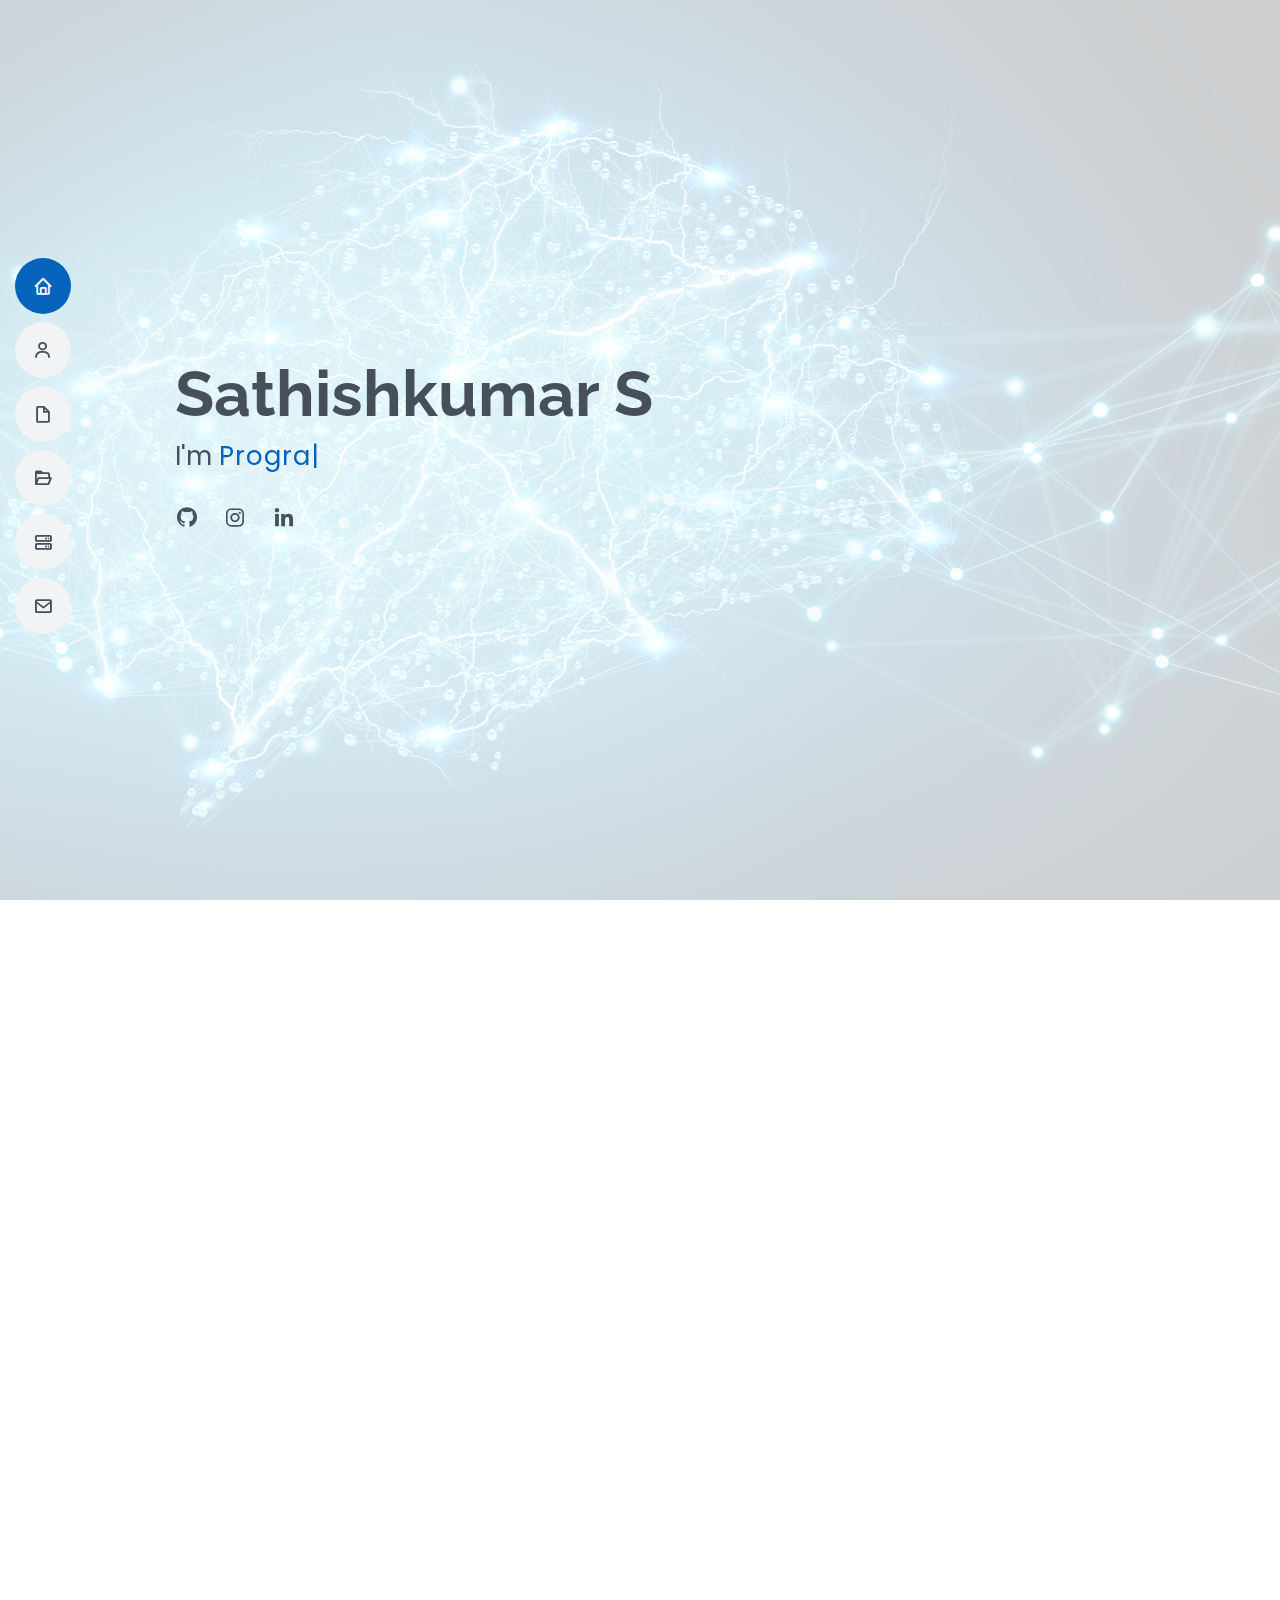
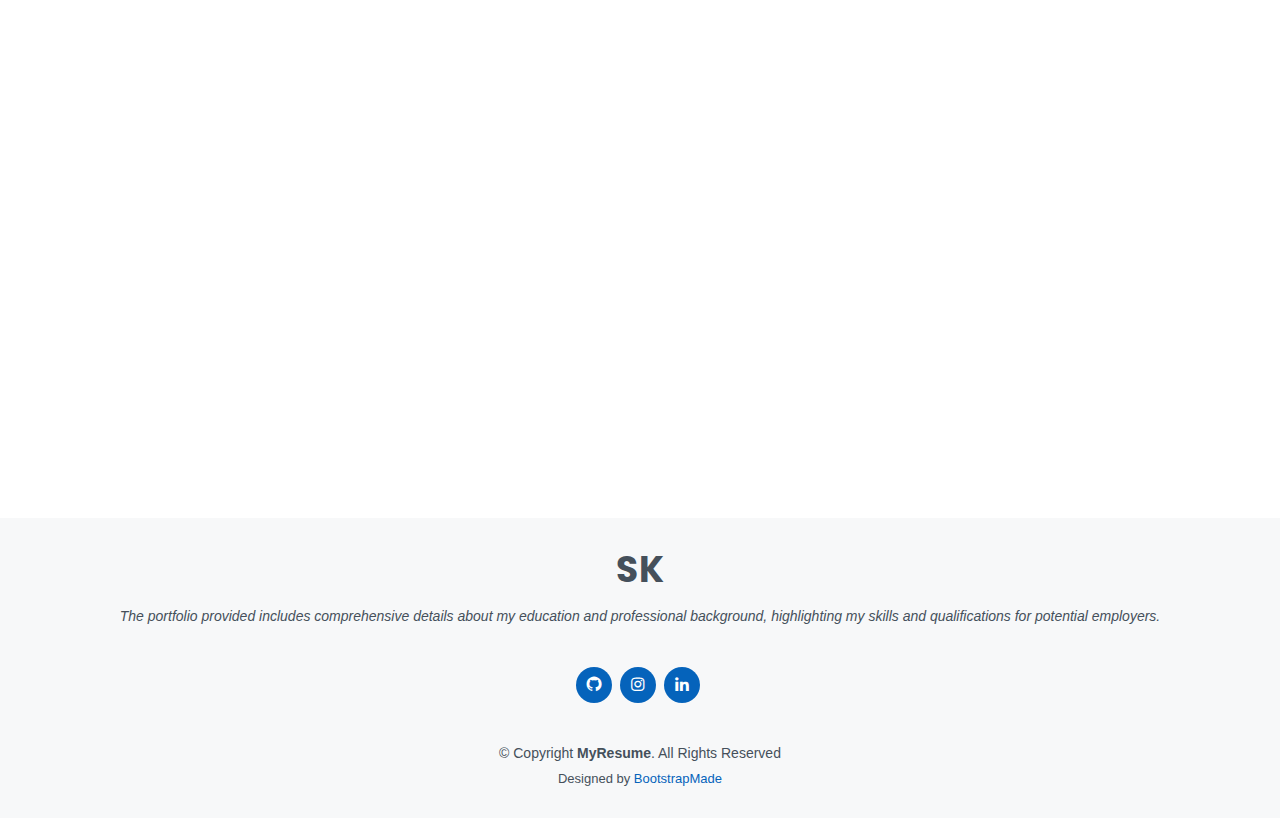
<file: index.html>
<!DOCTYPE html>
<html lang="en">

<head>
  <meta charset="utf-8"> 
  <meta content="width=device-width, initial-scale=1.0" name="viewport">

  <title>Portfolio SK</title>
  <meta content="" name="descriptison">
  <meta content="" name="keywords"> 

  <!-- Favicons -->
  <link href="assets/img/favicon.png" rel="icon">
  <link href="assets/img/apple-touch-icon.png" rel="apple-touch-icon">

  <!-- Google Fonts -->
  <link href="https://fonts.googleapis.com/css?family=Open+Sans:300,300i,400,400i,600,600i,700,700i|Raleway:300,300i,400,400i,500,500i,600,600i,700,700i|Poppins:300,300i,400,400i,500,500i,600,600i,700,700i" rel="stylesheet">

  <!-- Vendor CSS Files -->
  <link href="assets/vendor/bootstrap/css/bootstrap.min.css" rel="stylesheet">
  <link href="assets/vendor/icofont/icofont.min.css" rel="stylesheet">
  <link href="assets/vendor/boxicons/css/boxicons.min.css" rel="stylesheet">
  <link href="assets/vendor/venobox/venobox.css" rel="stylesheet">
  <link href="assets/vendor/owl.carousel/assets/owl.carousel.min.css" rel="stylesheet">
  <link href="assets/vendor/aos/aos.css" rel="stylesheet">

  <!-- Template Main CSS File -->
  <link href="assets/css/style.css" rel="stylesheet">

  <!-- =======================================================
  * Template Name: MyResume - v2.1.0
  * Template URL: https://bootstrapmade.com/free-html-bootstrap-template-my-resume/
  * Author: BootstrapMade.com
  * License: https://bootstrapmade.com/license/
  ======================================================== -->
</head>

<body>

  <!-- ======= Mobile nav toggle button ======= -->
  <button type="button" class="mobile-nav-toggle d-xl-none"><i class="icofont-navigation-menu"></i></button>

  <!-- ======= Header ======= -->
  <header id="header" class="d-flex flex-column justify-content-center">

    <nav class="nav-menu">
      <ul>
        <li class="active"><a href="#hero"><i class="bx bx-home"></i> <span>Home</span></a></li>
        <li><a href="#about"><i class="bx bx-user"></i> <span>About</span></a></li>
        <li><a href="#resume"><i class="bx bx-file-blank"></i> <span>Resume</span></a></li>
        <li><a href="#portfolio"><i class="bx bx-folder-open"></i> <span>Projects</span></a></li>
        <li><a href="#services"><i class="bx bx-server"></i> <span>Services</span></a></li>
        <li><a href="#contact"><i class="bx bx-envelope"></i> <span>Contact</span></a></li>
      </ul>
    </nav><!-- .nav-menu -->

  </header><!-- End Header -->

  <!-- ======= Hero Section ======= -->
  <section id="hero" class="d-flex flex-column justify-content-center">
    <div class="container" data-aos="zoom-in" data-aos-delay="100">
      <h1>Sathishkumar S</h1>
      <p>I'm <span class="typed" data-typed-items=" Programmer, Python Developer, Backend Developer"></span></p>
      <div class="social-links">
        <a href="https://github.com/DSsathish" target='_blank' class="Github"><i class="bx bxl-github"></i></a>
        
        <a href="https://instagram.com/_._.s.sathish.k._._?igshid=ZDdkNTZiNTM=" target='_blank' class="instagram"><i class="bx bxl-instagram"></i></a>
        
        <a href="https://www.linkedin.com/in/sathish-kumar-s-8a7a95243" target='_blank' class="linkedin"><i class="bx bxl-linkedin"></i></a>
      </div>
    </div>
  </section><!-- End Hero -->

  <main id="main">

    <!-- ======= About Section ======= -->
    <section id="about" class="about">
      <div class="container" data-aos="fade-up">

        <div class="section-title">
          <h2>About</h2>
          
        </div>

        <div class="row">
          <div class="col-lg-4">
            <img src="assets/img/profile-img.jpg" class="img-fluid" alt="">
          </div>
          <div class="col-lg-8 pt-4 pt-lg-0 content">
            <h3>Associate Software Engineer</h3>
            <p class="font-italic">
              I am a Associate Software Engineer at Ntrust Infotech in Chennai a passion for data science. My interest lies in becoming a Software Developer and  data scientist, and I have worked on several projects in the field of machine learning, including a real-world project and an IBM project focused on deep learning and machine learning. Now I growing my skill with Ntrust Infotech.
            </p>
            <div class="row">
              <div class="col-lg-6">
                <ul>
                  <li><i class="icofont-rounded-right"></i> <strong>Birthday:</strong> 11 Jul 2001</li>
                  <li><i class="icofont-rounded-right"></i> <strong>Website:</strong> <a href="https://dssathish.github.io/Portfolio_SK/" target='_blank'> Portfolio</a></li>
                  <li><i class="icofont-rounded-right"></i> <strong>Phone:</strong> +91-9003774140</li>
                  <li><i class="icofont-rounded-right"></i> <strong>City:</strong> Chennai, India</li>
                </ul>
              </div>
              <div class="col-lg-6">
                <ul>
                  <li><i class="icofont-rounded-right"></i> <strong>Age:</strong> 22</li>
                  <li><i class="icofont-rounded-right"></i> <strong>Degree:</strong> B.E-CSE</li>
                  <li><i class="icofont-rounded-right"></i> <strong>Email:</strong> sathishkumar54647@gmail.com</li>
                  <li><i class="icofont-rounded-right"></i> <strong>Freelance:</strong> Available</li>
                </ul>
              </div>
            </div>
            <p>
              I am certified in "Python Core" and have participated in several boot camps related to Python programming. I am constantly seeking opportunities to improve my skills and gain new knowledge in the field of data science.
            </p>
          </div>
        </div>

      </div>
    </section><!-- End About Section -->

    

    <!-- ======= Skills Section ======= -->
    <section id="skills" class="skills section-bg">
      <div class="container" data-aos="fade-up">

        <div class="section-title">
          <h2>Skills</h2>
          <p>I am passionate about Python programming and have gained proficiency in various libraries such as TensorFlow, Flask, NumPy, and Pandas, while also having a basic understanding of HTML/CSS.</p>
        </div>

        <div class="row skills-content">

          <div class="col-lg-6">

            <div class="progress">
              <span class="skill">Python <i class="val">100%</i></span>
              <div class="progress-bar-wrap">
                <div class="progress-bar" role="progressbar" aria-valuenow="100" aria-valuemin="0" aria-valuemax="100"></div>
              </div>
            </div>

            <div class="progress">
              <span class="skill">JavaScript <i class="val">90%</i></span>
              <div class="progress-bar-wrap">
                <div class="progress-bar" role="progressbar" aria-valuenow="90" aria-valuemin="0" aria-valuemax="100"></div>
              </div>
            </div>

            <div class="progress">
              <span class="skill">ML / DL <i class="val">75%</i></span>
              <div class="progress-bar-wrap">
                <div class="progress-bar" role="progressbar" aria-valuenow="75" aria-valuemin="0" aria-valuemax="100"></div>
              </div>
            </div>

          </div>

          <div class="col-lg-6">

            <div class="progress">
              <span class="skill">Django <i class="val">80%</i></span>
              <div class="progress-bar-wrap">
                <div class="progress-bar" role="progressbar" aria-valuenow="80" aria-valuemin="0" aria-valuemax="100"></div>
              </div>
            </div>

            <div class="progress">
              <span class="skill">python lib <i class="val">90%</i></span>
              <div class="progress-bar-wrap">
                <div class="progress-bar" role="progressbar" aria-valuenow="90" aria-valuemin="0" aria-valuemax="100"></div>
              </div>
            </div>

            <div class="progress">
              <span class="skill">HTML / CSS<i class="val">55%</i></span>
              <div class="progress-bar-wrap">
                <div class="progress-bar" role="progressbar" aria-valuenow="55" aria-valuemin="0" aria-valuemax="100"></div>
              </div>
            </div>

          </div>

        </div>

      </div>
    </section><!-- End Skills Section -->

    <!-- ======= Resume Section ======= -->
    <section id="resume" class="resume">
      <div class="container" data-aos="fade-up">

        <div class="section-title">
          <h2>Resume</h2>
          <p>This resumea is about a summary of a my education, work experience, skills, and other relevant qualifications and achievements, typically used for applying a job or other opportunities.</p>
        </div>

        <div class="row">
          <div class="col-lg-6">
            <h3 class="resume-title">Sumary</h3>
            <div class="resume-item pb-0">
              <h4>Sathishkumar S</h4>
              <p><em>I am currently studying in my final year pursuing my BE in Computer Science and Engineering at DSIT, located in Samayapuram, Trichy. </em></p>
              <ul>
                <li>Thanjavur,Tamil Nadu, INDIA</li>
                <li>(+91) 9003774140</li>
                <li>sathishkumar54647@gmail.com</li>
              </ul>
            </div>

            <h3 class="resume-title">Co-Curricular Activities</h3>
            <div class="resume-item">
              <h4>Essential bootcamp-onlone</h4>
              
              <ul>
                <li>Python & Data Science by LetsUpgrade.</li>
                <li>Python Programming by LetsUpgrade. </li>
                
                <li>HTML & CSS by LetsUpgrade.</li>
              </ul>
            </div>
            <div class="resume-item">
              <h4>WORKSHOP</h4>
              
              
              <ul>
                <li>Python Programming by GALVIN Technology, Trichy.</li>
                <li>Participated INFINITO 2K20, a state level symposium at CARE group of institution, Trichy.</li>
                
              </ul>
            </div>
            
          </div>
          <div class="col-lg-6">
            <h3 class="resume-title">Education</h3>
            <div class="resume-item">
              <h4>Bachelor of Engineerin- Computer Science</h4>
              <h5>2019 - 2023</h5>
              <p><em>Dhanalakshmi Srinivasan Institute of Technology, Samayapuram, Trichy.</em></p>
                         </div>
            <div class="resume-item">
              <h4>HSC - Secondary School</h4>
              <h5>2018 - 2019</h5>
              <p><em>Rajah's Higher Secondary School, Thanjavur.</em></p>
             
            </div>
            <div class="resume-item">
              <h4>SSLC </h4>
              <h5>2016 - 2017</h5>
              <p><em>Kalaimagal Higher Secondary School, Thanjavur.</em></p><br><br>
              <h4><a href="assets/pdf/Resumea/RESUMEA_SK.pdf" class="download" download='Sathishkumar(RESUMEA)'><i class="bx bx-download"></i> Download</a></h4>
                          </div>
            
            
            
          </div>
        </div>

      </div>
    </section><!-- End Resume Section -->
     <!--======= Facts Section =======--> 
    <section id="facts" class="facts">
      <div class="container" data-aos="fade-up">
        <div class="section-title">
          <h2>Tableau Project</h2>
         
        </div>

        <div class='tableauPlaceholder' id='viz1679497827909' style='position: relative'><noscript><a href='#'><img alt='Walmart Retail Data Analysis ' src='https:&#47;&#47;public.tableau.com&#47;static&#47;images&#47;SA&#47;SATHISHKUMAR-1&#47;Dashboard1&#47;1_rss.png' style='border: none' /></a></noscript><object class='tableauViz'  style='display:none;'><param name='host_url' value='https%3A%2F%2Fpublic.tableau.com%2F' /> <param name='embed_code_version' value='3' /> <param name='site_root' value='' /><param name='name' value='SATHISHKUMAR-1&#47;Dashboard1' /><param name='tabs' value='no' /><param name='toolbar' value='yes' /><param name='static_image' value='https:&#47;&#47;public.tableau.com&#47;static&#47;images&#47;SA&#47;SATHISHKUMAR-1&#47;Dashboard1&#47;1.png' /> <param name='animate_transition' value='yes' /><param name='display_static_image' value='yes' /><param name='display_spinner' value='yes' /><param name='display_overlay' value='yes' /><param name='display_count' value='yes' /><param name='language' value='en-US' /><param name='filter' value='publish=yes' /></object></div>                <script type='text/javascript'>                    var divElement = document.getElementById('viz1679497827909');                    var vizElement = divElement.getElementsByTagName('object')[0];                    if ( divElement.offsetWidth > 800 ) { vizElement.style.width='100%';vizElement.style.height=(divElement.offsetWidth*0.75)+'px';} else if ( divElement.offsetWidth > 500 ) { vizElement.style.width='100%';vizElement.style.height=(divElement.offsetWidth*0.75)+'px';} else { vizElement.style.width='100%';vizElement.style.height='1227px';}                     var scriptElement = document.createElement('script');                    scriptElement.src = 'https://public.tableau.com/javascripts/api/viz_v1.js';                    vizElement.parentNode.insertBefore(scriptElement, vizElement);                </script>

      </div>
    </section><!-- End Facts Section -->

    <!-- ======= Portfolio Section ======= -->
    <section id="portfolio" class="portfolio section-bg">
      <div class="container" data-aos="fade-up">

        <div class="section-title">
          <h2>Projects</h2>
          <p>I am passionate about pursuing projects that involve deep learning, machine learning, as well as data analysis and data science, leveraging my skills and experience in these areas.</p>
        </div>

        <div class="row">
          <div class="col-lg-12 d-flex justify-content-center" data-aos="fade-up" data-aos-delay="100">
            <ul id="portfolio-flters">
              <li data-filter="*" class="filter-active">All</li>
              <li data-filter=".filter-app">App</li>
              <!--<li data-filter=".filter-card">Card</li>-->
              <li data-filter=".filter-web">Web</li>
            </ul>
          </div>
        </div>

        <div class="row portfolio-container" data-aos="fade-up" data-aos-delay="200">

          <div class="col-lg-4 col-md-6 portfolio-item filter-app">
            <div class="portfolio-wrap">
              <img src="assets/img/portfolio/portfolio-1.jpg" class="img-fluid" alt="">
              <div class="portfolio-info">
                <h4>IBM Project</h4>
                <p>Web App</p>
                <div class="portfolio-links">
                  <a href="assets/img/portfolio/portfolio-1.jpg" data-gall="portfolioGallery" class="venobox" title="App 1"><i class="bx bx-plus"></i></a>
                  <a href="portfolio-details.html" data-gall="portfolioDetailsGallery" data-vbtype="iframe" class="venobox" title="Portfolio Details"><i class="bx bx-link"></i></a>
                </div>
              </div>
            </div>
          </div>

          <div class="col-lg-4 col-md-6 portfolio-item filter-web">
            <div class="portfolio-wrap">
               <img src="assets/img/portfolio/Mini Project.png" class="img-fluid" alt="">       
              <div class="portfolio-info">
                <h4>Mini Project</h4>
                <p>Beginner</p>
                <div class="portfolio-links">
                  <a href="assets/img/portfolio/Mini Project.png" data-gall="portfolioGallery" class="venobox" title="Web 3"><i class="bx bx-plus"></i></a>
                  <a href="Mini Project.html" data-gall="portfolioDetailsGallery" data-vbtype="iframe" class="venobox" title="Mini Project"><i class="bx bx-link"></i></a>
                </div>
              </div>
            </div>
          </div>

          <div class="col-lg-4 col-md-6 portfolio-item filter-app">
            <div class="portfolio-wrap">
              <img src="assets/img/portfolio/Web-Scrapping.jpg" class="img-fluid" alt="">
              <div class="portfolio-info">
                <h4>Web Scraping</h4>
                <p>Console App</p>
                <div class="portfolio-links">
                  <a href="assets/img/portfolio/Web-Scrapping.jpg" data-gall="portfolioGallery" class="venobox" title="App 2"><i class="bx bx-plus"></i></a>
                  <a href="Web-Scrapping.html" data-gall="portfolioDetailsGallery" data-vbtype="iframe" class="venobox" title="Web-Scrapping"><i class="bx bx-link"></i></a>
                </div>
              </div>
            </div>
          </div>

         <!-- <div class="col-lg-4 col-md-6 portfolio-item filter-card">
            <div class="portfolio-wrap">
              <img src="assets/img/portfolio/portfolio-4.jpg" class="img-fluid" alt="">
              <div class="portfolio-info">
                <h4>Card 2</h4>
                <p>Card</p>
                <div class="portfolio-links">
                  <a href="assets/img/portfolio/portfolio-4.jpg" data-gall="portfolioGallery" class="venobox" title="Card 2"><i class="bx bx-plus"></i></a>
                  <a href="portfolio-details.html" data-gall="portfolioDetailsGallery" data-vbtype="iframe" class="venobox" title="Portfolio Details"><i class="bx bx-link"></i></a>
                </div>
              </div>
            </div>
          </div>

          <div class="col-lg-4 col-md-6 portfolio-item filter-web">
            <div class="portfolio-wrap">
              <img src="assets/img/portfolio/portfolio-5.jpg" class="img-fluid" alt="">
              <div class="portfolio-info">
                <h4>Web 2</h4>
                <p>Web</p>
                <div class="portfolio-links">
                  <a href="assets/img/portfolio/portfolio-5.jpg" data-gall="portfolioGallery" class="venobox" title="Web 2"><i class="bx bx-plus"></i></a>
                  <a href="portfolio-details.html" data-gall="portfolioDetailsGallery" data-vbtype="iframe" class="venobox" title="Portfolio Details"><i class="bx bx-link"></i></a>
                </div>
              </div>
            </div>
          </div>

          <div class="col-lg-4 col-md-6 portfolio-item filter-app">
            <div class="portfolio-wrap">
              <img src="assets/img/portfolio/portfolio-6.jpg" class="img-fluid" alt="">
              <div class="portfolio-info">
                <h4>App 3</h4>
                <p>App</p>
                <div class="portfolio-links">
                  <a href="assets/img/portfolio/portfolio-6.jpg" data-gall="portfolioGallery" class="venobox" title="App 3"><i class="bx bx-plus"></i></a>
                  <a href="portfolio-details.html" data-gall="portfolioDetailsGallery" data-vbtype="iframe" class="venobox" title="Portfolio Details"><i class="bx bx-link"></i></a>
                </div>
              </div>
            </div>
          </div>

          <div class="col-lg-4 col-md-6 portfolio-item filter-card">
            <div class="portfolio-wrap">
              <img src="assets/img/portfolio/portfolio-7.jpg" class="img-fluid" alt="">
              <div class="portfolio-info">
                <h4>Card 1</h4>
                <p>Card</p>
                <div class="portfolio-links">
                  <a href="assets/img/portfolio/portfolio-7.jpg" data-gall="portfolioGallery" class="venobox" title="Card 1"><i class="bx bx-plus"></i></a>
                  <a href="portfolio-details.html" data-gall="portfolioDetailsGallery" data-vbtype="iframe" class="venobox" title="Portfolio Details"><i class="bx bx-link"></i></a>
                </div>
              </div>
            </div>
          </div>

          <div class="col-lg-4 col-md-6 portfolio-item filter-card">
            <div class="portfolio-wrap">
              <img src="assets/img/portfolio/portfolio-8.jpg" class="img-fluid" alt="">
              <div class="portfolio-info">
                <h4>Card 3</h4>
                <p>Card</p>
                <div class="portfolio-links">
                  <a href="assets/img/portfolio/portfolio-8.jpg" data-gall="portfolioGallery" class="venobox" title="Card 3"><i class="bx bx-plus"></i></a>
                  <a href="portfolio-details.html" data-gall="portfolioDetailsGallery" data-vbtype="iframe" class="venobox" title="Portfolio Details"><i class="bx bx-link"></i></a>
                </div>
              </div>
            </div>
          </div>

          <div class="col-lg-4 col-md-6 portfolio-item filter-web">
            <div class="portfolio-wrap">
              <img src="assets/img/portfolio/portfolio-9.jpg" class="img-fluid" alt="">
              <div class="portfolio-info">
                <h4>Web 3</h4>
                <p>Web</p>
                <div class="portfolio-links">
                  <a href="assets/img/portfolio/portfolio-9.jpg" data-gall="portfolioGallery" class="venobox" title="Web 3"><i class="bx bx-plus"></i></a>
                  <a href="portfolio-details.html" data-gall="portfolioDetailsGallery" data-vbtype="iframe" class="venobox" title="Portfolio Details"><i class="bx bx-link"></i></a>
                </div>
              </div>
            </div>
          </div>

        </div>-->

      </div>
    </section><!-- End Portfolio Section -->

    <!-- ======= Services Section ======= -->
    <section id="services" class="services">
      <div class="container" data-aos="fade-up">

        <div class="section-title">
          <h2>Services</h2>
          </div>

        <div class="row">

          <div class="col-lg-4 col-md-6 d-flex align-items-stretch" data-aos="zoom-in" data-aos-delay="100">
            <div class="icon-box iconbox-blue">
              <div class="icon">
                <svg width="100" height="100" viewBox="0 0 600 600" xmlns="http://www.w3.org/2000/svg">
                  <path stroke="none" stroke-width="0" fill="#f5f5f5" d="M300,521.0016835830174C376.1290562159157,517.8887921683347,466.0731472004068,529.7835943286574,510.70327084640275,468.03025145048787C554.3714126377745,407.6079735673963,508.03601936045806,328.9844924480964,491.2728898941984,256.3432110539036C474.5976632858925,184.082847569629,479.9380746630129,96.60480741107993,416.23090153303,58.64404602377083C348.86323505073057,18.502131276798302,261.93793281208167,40.57373210992963,193.5410806939664,78.93577620505333C130.42746243093433,114.334589627462,98.30271207620316,179.96522072025542,76.75703585869454,249.04625023123273C51.97151888228291,328.5150500222984,13.704378332031375,421.85034740162234,66.52175969318436,486.19268352777647C119.04800174914682,550.1803526380478,217.28368757567262,524.383925680826,300,521.0016835830174"></path>
                </svg>
                <i class="bx bx-code-block"></i>
              </div>
              <h4><a href="">Django Developer</a></h4>
              <p>Responsible for coding, designing, deploying, and debugging development projects</p>
            </div>
          </div>

          <div class="col-lg-4 col-md-6 d-flex align-items-stretch mt-4 mt-md-0" data-aos="zoom-in" data-aos-delay="200">
            <div class="icon-box iconbox-orange ">
              <div class="icon">
                <svg width="100" height="100" viewBox="0 0 600 600" xmlns="http://www.w3.org/2000/svg">
                  <path stroke="none" stroke-width="0" fill="#f5f5f5" d="M300,582.0697525312426C382.5290701553225,586.8405444964366,449.9789794690241,525.3245884688669,502.5850820975895,461.55621195738473C556.606425686781,396.0723002908107,615.8543463187945,314.28637112970534,586.6730223649479,234.56875336149918C558.9533121215079,158.8439757836574,454.9685369536778,164.00468322053177,381.49747125262974,130.76875717737553C312.15926192815925,99.40240125094834,248.97055460311594,18.661163978235184,179.8680185752513,50.54337015887873C110.5421016452524,82.52863877960104,119.82277516462835,180.83849132639028,109.12597500060166,256.43424936330496C100.08760227029461,320.3096726198365,92.17705696193138,384.0621239912766,124.79988738764834,439.7174275375508C164.83382741302287,508.01625554203684,220.96474134820875,577.5009287672846,300,582.0697525312426"></path>
                </svg>
                <i class="bx bx-line-chart"></i>
              </div>
              <h4><a href="">Data Analysis</a></h4>
              <p>A process for obtaining raw data, and subsequently converting it into information useful for decision-making by users.</p>
            </div>
          </div>

          <div class="col-lg-4 col-md-6 d-flex align-items-stretch mt-4 mt-lg-0" data-aos="zoom-in" data-aos-delay="300">
            <div class="icon-box iconbox-pink">
              <div class="icon">
                <svg width="100" height="100" viewBox="0 0 600 600" xmlns="http://www.w3.org/2000/svg">
                  <path stroke="none" stroke-width="0" fill="#f5f5f5" d="M300,541.5067337569781C382.14930387511276,545.0595476570109,479.8736841581634,548.3450877840088,526.4010558755058,480.5488172755941C571.5218469581645,414.80211281144784,517.5187510058486,332.0715597781072,496.52539010469104,255.14436215662573C477.37192572678356,184.95920475031193,473.57363656557914,105.61284051026155,413.0603344069578,65.22779650032875C343.27470386102294,18.654635553484475,251.2091493199835,5.337323636656869,175.0934190732945,40.62881213300186C97.87086631185822,76.43348514350839,51.98124368387456,156.15599469081315,36.44837278890362,239.84606092416172C21.716077023791087,319.22268207091537,43.775223500013084,401.1760424656574,96.891909868211,461.97329694683043C147.22146801428983,519.5804099606455,223.5754009179313,538.201503339737,300,541.5067337569781"></path>
                </svg>
                <i class="bx bx-grid"></i>
              </div>
              <h4><a href="">Excel</a></h4>
              <p>Analyze Data in Excel will analyze your data, and return interesting visuals about it in a task pane.</p>
            </div>
          </div>

          <div class="col-lg-4 col-md-6 d-flex align-items-stretch mt-4" data-aos="zoom-in" data-aos-delay="100">
            <div class="icon-box iconbox-yellow">
              <div class="icon">
                <svg width="100" height="100" viewBox="0 0 600 600" xmlns="http://www.w3.org/2000/svg">
                  <path stroke="none" stroke-width="0" fill="#f5f5f5" d="M300,503.46388370962813C374.79870501325706,506.71871716319447,464.8034551963731,527.1746412648533,510.4981551193396,467.86667711651364C555.9287308511215,408.9015244558933,512.6030010748507,327.5744911775523,490.211057578863,256.5855673507754C471.097692560561,195.9906835881958,447.69079081568157,138.11976852964426,395.19560036434837,102.3242989838813C329.3053358748298,57.3949838291264,248.02791733380457,8.279543830951368,175.87071277845988,42.242879143198664C103.41431057327972,76.34704239035025,93.79494320519305,170.9812938413882,81.28167332365135,250.07896920659033C70.17666984294237,320.27484674793965,64.84698225790005,396.69656628748305,111.28512138212992,450.4950937839243C156.20124167950087,502.5303643271138,231.32542653798444,500.4755392045468,300,503.46388370962813"></path>
                </svg>
                <i class="bx bx-data"></i>
              </div>
              <h4><a href="">Data Base</a></h4>
              <p>SQL lets you access and manipulate databases,it is the standard language for relational database management systems.</p>
            </div>
          </div>

          <div class="col-lg-4 col-md-6 d-flex align-items-stretch mt-4" data-aos="zoom-in" data-aos-delay="200">
            <div class="icon-box iconbox-red">
              <div class="icon">
                <svg width="100" height="100" viewBox="0 0 600 600" xmlns="http://www.w3.org/2000/svg">
                  <path stroke="none" stroke-width="0" fill="#f5f5f5" d="M300,532.3542879108572C369.38199826031484,532.3153073249985,429.10787420159085,491.63046689027357,474.5244479745417,439.17860296908856C522.8885846962883,383.3225815378663,569.1668002868075,314.3205725914397,550.7432151929288,242.7694973846089C532.6665558377875,172.5657663291529,456.2379748765914,142.6223662098291,390.3689995646985,112.34683881706744C326.66090330228417,83.06452184765237,258.84405631176094,53.51806209861945,193.32584062364296,78.48882559362697C121.61183558270385,105.82097193414197,62.805066853699245,167.19869350419734,48.57481801355237,242.6138429142374C34.843463184063346,315.3850353017275,76.69343916112496,383.4422959591041,125.22947124332185,439.3748458443577C170.7312796277747,491.8107796887764,230.57421082200815,532.3932930995766,300,532.3542879108572"></path>
                </svg>
                <i class="bx bx-terminal"></i>
              </div>
              <h4><a href="">Web Scraping</a></h4>
              <p>Beautiful Soup is a Python web scraping library that allows us to parse and scrape HTML and XML pages.</p>
            </div>
          </div>

          <div class="col-lg-4 col-md-6 d-flex align-items-stretch mt-4" data-aos="zoom-in" data-aos-delay="300">
            <div class="icon-box iconbox-teal">
              <div class="icon">
                <svg width="100" height="100" viewBox="0 0 600 600" xmlns="http://www.w3.org/2000/svg">
                  <path stroke="none" stroke-width="0" fill="#f5f5f5" d="M300,566.797414625762C385.7384707136149,576.1784315230908,478.7894351017131,552.8928747891023,531.9192734346935,484.94944893311C584.6109503024035,417.5663521118492,582.489472248146,322.67544863468447,553.9536738515405,242.03673114598146C529.1557734026468,171.96086150256528,465.24506316201064,127.66468636344209,395.9583748389544,100.7403814666027C334.2173773831606,76.7482773500951,269.4350130405921,84.62216499799875,207.1952322260088,107.2889140133804C132.92018162631612,134.33871894543012,41.79353780512637,160.00259165414826,22.644507872594943,236.69541883565114C3.319112789854554,314.0945973066697,72.72355303640163,379.243833228382,124.04198916343866,440.3218312028393C172.9286146004772,498.5055451809895,224.45579914871206,558.5317968840102,300,566.797414625762"></path>
                </svg>
                <i class="bx bx-git-compare"></i>
              </div>
              <h4><a href="">Neural Networks</a></h4>
              <p>Neural networks can help computers make intelligent decisions with limited human assistance</p>
            </div>
          </div>

        </div>

      </div>
    </section><!-- End Services Section -->

    <!-- ======= Testimonials Section ======= --
    <section id="testimonials" class="testimonials section-bg">
      <div class="container" data-aos="fade-up">

        <div class="section-title">
          <h2>Testimonials</h2>
        </div>

        <div class="owl-carousel testimonials-carousel" data-aos="zoom-in" data-aos-delay="100">

          <div class="testimonial-item">
            <img src="assets/img/testimonials/testimonials-1.jpg" class="testimonial-img" alt="">
            <h3>Saul Goodman</h3>
            <h4>Ceo &amp; Founder</h4>
            <p>
              <i class="bx bxs-quote-alt-left quote-icon-left"></i>
              Proin iaculis purus consequat sem cure digni ssim donec porttitora entum suscipit rhoncus. Accusantium quam, ultricies eget id, aliquam eget nibh et. Maecen aliquam, risus at semper.
              <i class="bx bxs-quote-alt-right quote-icon-right"></i>
            </p>
          </div>

          <div class="testimonial-item">
            <img src="assets/img/testimonials/testimonials-2.jpg" class="testimonial-img" alt="">
            <h3>Sara Wilsson</h3>
            <h4>Designer</h4>
            <p>
              <i class="bx bxs-quote-alt-left quote-icon-left"></i>
              Export tempor illum tamen malis malis eram quae irure esse labore quem cillum quid cillum eram malis quorum velit fore eram velit sunt aliqua noster fugiat irure amet legam anim culpa.
              <i class="bx bxs-quote-alt-right quote-icon-right"></i>
            </p>
          </div>

          <div class="testimonial-item">
            <img src="assets/img/testimonials/testimonials-3.jpg" class="testimonial-img" alt="">
            <h3>Jena Karlis</h3>
            <h4>Store Owner</h4>
            <p>
              <i class="bx bxs-quote-alt-left quote-icon-left"></i>
              Enim nisi quem export duis labore cillum quae magna enim sint quorum nulla quem veniam duis minim tempor labore quem eram duis noster aute amet eram fore quis sint minim.
              <i class="bx bxs-quote-alt-right quote-icon-right"></i>
            </p>
          </div>

          <div class="testimonial-item">
            <img src="assets/img/testimonials/testimonials-4.jpg" class="testimonial-img" alt="">
            <h3>Matt Brandon</h3>
            <h4>Freelancer</h4>
            <p>
              <i class="bx bxs-quote-alt-left quote-icon-left"></i>
              Fugiat enim eram quae cillum dolore dolor amet nulla culpa multos export minim fugiat minim velit minim dolor enim duis veniam ipsum anim magna sunt elit fore quem dolore labore illum veniam.
              <i class="bx bxs-quote-alt-right quote-icon-right"></i>
            </p>
          </div>

          <div class="testimonial-item">
            <img src="assets/img/testimonials/testimonials-5.jpg" class="testimonial-img" alt="">
            <h3>John Larson</h3>
            <h4>Entrepreneur</h4>
            <p>
              <i class="bx bxs-quote-alt-left quote-icon-left"></i>
              Quis quorum aliqua sint quem legam fore sunt eram irure aliqua veniam tempor noster veniam enim culpa labore duis sunt culpa nulla illum cillum fugiat legam esse veniam culpa fore nisi cillum quid.
              <i class="bx bxs-quote-alt-right quote-icon-right"></i>
            </p>
          </div>

        </div>

      </div>
    </section>-- End Testimonials Section -->

    <!-- ======= Contact Section ======= -->
    <section id="contact" class="contact">
      <div class="container" data-aos="fade-up">

        <div class="section-title">
          <h2>Contact</h2>
        </div>

        <div class="row mt-1">

          <div class="col-lg-4">
            <div class="info">
              <div class="address">
                <i class="icofont-google-map"></i>
                <h4>Location:</h4>
                <p>NO:1472 Jayalakshmi Nagar, THANJAVUR, PIN 613004</p>
               </div>

              <div class="email">
                <i class="icofont-envelope"></i>
                <h4>Email:</h4>
                <p><a href='mailto:sathishkumar54647@gmail.com' target='_blank'>sathishkumar54647@gmail.com</a></p>
              </div>

              <div class="phone">
                <i class="icofont-phone"></i>
                <h4>Call:</h4>
                <p><a href='tel:+919003774140'>+919003774140</a></p>
              </div>

            </div>

          </div>
          

          <!-- <div class="col-lg-8 mt-5 mt-lg-0">

            <form action="forms/contact.php" method="post" role="form" class="php-email-form">
              <div class="form-row">
                <div class="col-md-6 form-group">
                  <input type="text" name="name" class="form-control" id="name" placeholder="Your Name" data-rule="minlen:4" data-msg="Please enter at least 4 chars" />
                  <div class="validate"></div>
                </div>
                <div class="col-md-6 form-group">
                  <input type="email" class="form-control" name="email" id="email" placeholder="Your Email" data-rule="email" data-msg="Please enter a valid email" />
                  <div class="validate"></div>
                </div>
              </div>
              <div class="form-group">
                <input type="text" class="form-control" name="subject" id="subject" placeholder="Subject" data-rule="minlen:4" data-msg="Please enter at least 8 chars of subject" />
                <div class="validate"></div>
              </div>
              <div class="form-group">
                <textarea class="form-control" name="message" rows="5" data-rule="required" data-msg="Please write something for us" placeholder="Message"></textarea>
                <div class="validate"></div>
              </div>
              <div class="mb-3">
                <div class="loading">Loading</div>
                <div class="error-message"></div>
                <div class="sent-message">Your message has been sent. Thank you!</div>
              </div>
              <div class="text-center"><button type="submit">Send Message</button></div>
            </form>

          </div>

        </div>

      </div>
    </section><!-- End Contact Section -->

  </main><!-- End #main -->

  <!-- ======= Footer ======= -->
  <footer id="footer">
    <div class="container">
      <h3>SK</h3>
      <p>The portfolio provided includes comprehensive details about my education and professional background, highlighting my skills and qualifications for potential employers.</p>
      <div class="social-links">
        <a href="https://github.com/DSsathish" target='_blank' class="Github"><i class="bx bxl-github"></i></a>
        
        <a href="https://instagram.com/_._.s.sathish.k._._?igshid=ZDdkNTZiNTM=" target='_blank' class="instagram"><i class="bx bxl-instagram"></i></a>
        
        <a href="https://www.linkedin.com/in/sathish-kumar-s-8a7a95243" target='_blank' class="linkedin"><i class="bx bxl-linkedin"></i></a>
      </div>
      <div class="copyright">
        &copy; Copyright <strong><span>MyResume</span></strong>. All Rights Reserved
      </div>
      <div class="credits">
        <!-- All the links in the footer should remain intact. -->
        <!-- You can delete the links only if you purchased the pro version. -->
        <!-- Licensing information: [license-url] -->
        <!-- Purchase the pro version with working PHP/AJAX contact form: https://bootstrapmade.com/free-html-bootstrap-template-my-resume/ -->
        Designed by <a href="https://bootstrapmade.com/" target='_blank'>BootstrapMade</a>
      </div>
    </div>
  </footer><!-- End Footer -->

  <a href="#" class="back-to-top"><i class="bx bx-up-arrow-alt"></i></a>
  <div id="preloader"></div>

  <!-- Vendor JS Files -->
  <script src="assets/vendor/jquery/jquery.min.js"></script>
  <script src="assets/vendor/bootstrap/js/bootstrap.bundle.min.js"></script>
  <script src="assets/vendor/jquery.easing/jquery.easing.min.js"></script>
  <script src="assets/vendor/php-email-form/validate.js"></script>
  <script src="assets/vendor/waypoints/jquery.waypoints.min.js"></script>
  <script src="assets/vendor/counterup/counterup.min.js"></script>
  <script src="assets/vendor/isotope-layout/isotope.pkgd.min.js"></script>
  <script src="assets/vendor/venobox/venobox.min.js"></script>
  <script src="assets/vendor/owl.carousel/owl.carousel.min.js"></script>
  <script src="assets/vendor/typed.js/typed.min.js"></script>
  <script src="assets/vendor/aos/aos.js"></script>

  <!-- Template Main JS File -->
  <script src="assets/js/main.js"></script>

</body>

</html>
</file>
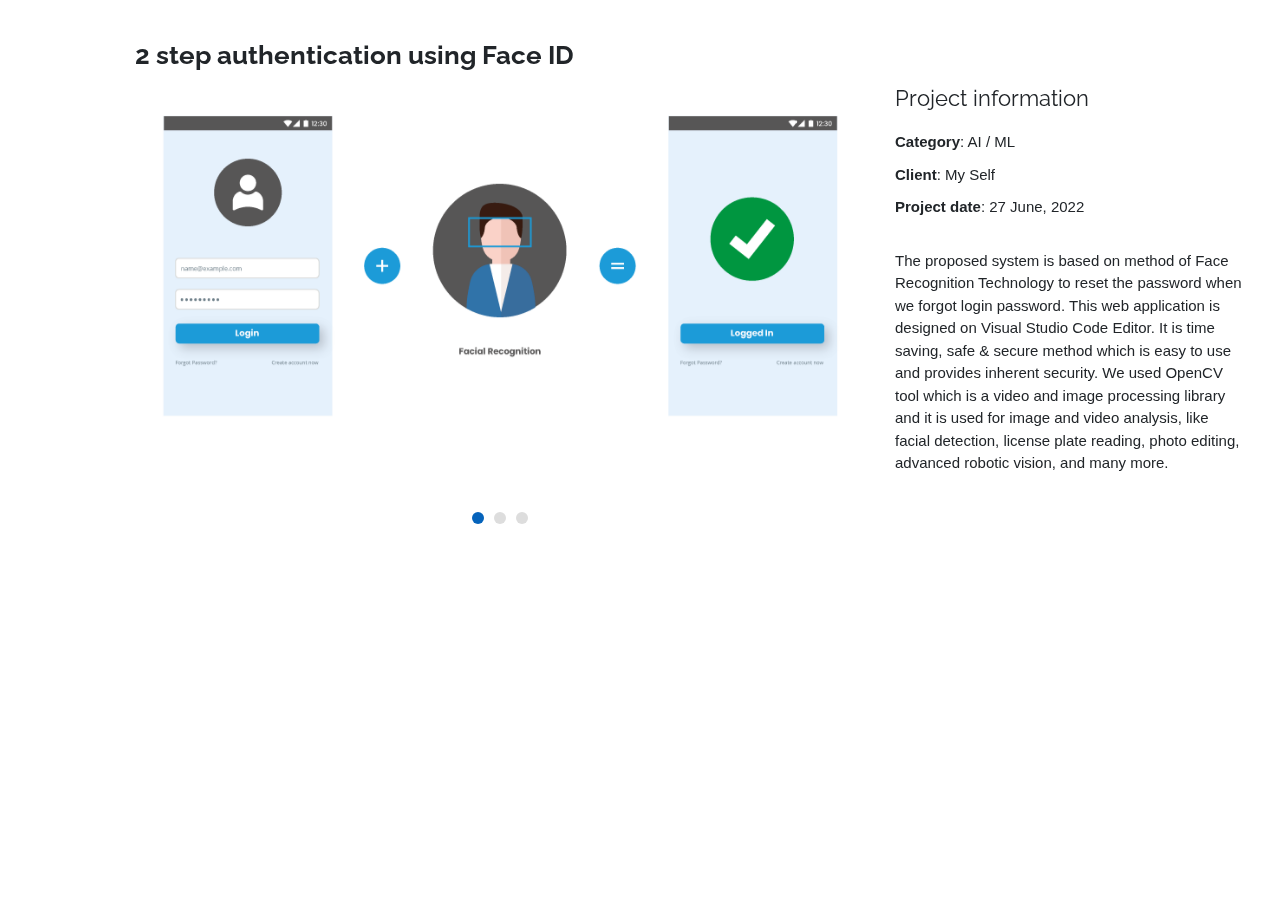
<file: Mini Project.html>
<!DOCTYPE html>
<html lang="en">

<head>
  <meta charset="utf-8">
  <meta content="width=device-width, initial-scale=1.0" name="viewport">

  <title>Project Details - Mini Project</title>
  <meta content="" name="descriptison">
  <meta content="" name="keywords">

  <!-- Favicons -->
  <link href="assets/img/favicon.png" rel="icon">
  <link href="assets/img/apple-touch-icon.png" rel="apple-touch-icon">

  <!-- Google Fonts -->
  <link href="https://fonts.googleapis.com/css?family=Open+Sans:300,300i,400,400i,600,600i,700,700i|Raleway:300,300i,400,400i,500,500i,600,600i,700,700i|Poppins:300,300i,400,400i,500,500i,600,600i,700,700i" rel="stylesheet">

  <!-- Vendor CSS Files -->
  <link href="assets/vendor/bootstrap/css/bootstrap.min.css" rel="stylesheet">
  <link href="assets/vendor/icofont/icofont.min.css" rel="stylesheet">
  <link href="assets/vendor/boxicons/css/boxicons.min.css" rel="stylesheet">
  <link href="assets/vendor/venobox/venobox.css" rel="stylesheet">
  <link href="assets/vendor/owl.carousel/assets/owl.carousel.min.css" rel="stylesheet">
  <link href="assets/vendor/aos/aos.css" rel="stylesheet">

  <!-- Template Main CSS File -->
  <link href="assets/css/style.css" rel="stylesheet">

  <!-- =======================================================
  * Template Name: MyResume - v2.1.0
  * Template URL: https://bootstrapmade.com/free-html-bootstrap-template-my-resume/
  * Author: BootstrapMade.com
  * License: https://bootstrapmade.com/license/
  ======================================================== -->
</head>

<body>

  <main id="main">

    <!-- ======= Portfolio Details ======= -->
    <section id="portfolio-details" class="portfolio-details">
      <div class="container" data-aos="fade-up">

        <div class="row">

          <div class="col-lg-8">
            <h2 class="portfolio-title">2 step authentication using Face ID</h2>
            <div class="owl-carousel portfolio-details-carousel">
              <img src="assets/img/portfolio/Mini-image_3.jpg" class="img-fluid" alt="">
              <img src="assets/img/portfolio/Mini-image_2.jpg" class="img-fluid" alt="">
              <img src="assets/img/portfolio/Mini-image_1.jpg" class="img-fluid" alt="">
            </div>
          </div>

          <div class="col-lg-4 portfolio-info">
            <h3>Project information</h3>
            <ul>
              <li><strong>Category</strong>: AI / ML</li>
              <li><strong>Client</strong>: My Self</li>
              <li><strong>Project date</strong>: 27 June, 2022</li>
              
            </ul>

            <p>
              The proposed system is based on method of Face Recognition Technology to reset the password when we forgot login password. This web application is designed on Visual Studio Code Editor.  It is time saving, safe & secure method which is easy to use and provides inherent security. We used OpenCV tool which is a video and image processing library and it is used for image and video analysis, like facial detection, license plate reading, photo editing, advanced robotic vision, and many more. 

            </p>
          </div>

        </div>

      </div>
    </section><!-- End Portfolio Details -->

  </main><!-- End #main -->

  <a href="#" class="back-to-top"><i class="bx bx-up-arrow-alt"></i></a>
  <div id="preloader"></div>

  <!-- Vendor JS Files -->
  <script src="assets/vendor/jquery/jquery.min.js"></script>
  <script src="assets/vendor/bootstrap/js/bootstrap.bundle.min.js"></script>
  <script src="assets/vendor/jquery.easing/jquery.easing.min.js"></script>
  <script src="assets/vendor/php-email-form/validate.js"></script>
  <script src="assets/vendor/waypoints/jquery.waypoints.min.js"></script>
  <script src="assets/vendor/counterup/counterup.min.js"></script>
  <script src="assets/vendor/isotope-layout/isotope.pkgd.min.js"></script>
  <script src="assets/vendor/venobox/venobox.min.js"></script>
  <script src="assets/vendor/owl.carousel/owl.carousel.min.js"></script>
  <script src="assets/vendor/typed.js/typed.min.js"></script>
  <script src="assets/vendor/aos/aos.js"></script>

  <!-- Template Main JS File -->
  <script src="assets/js/main.js"></script>

</body>

</html>
</file>
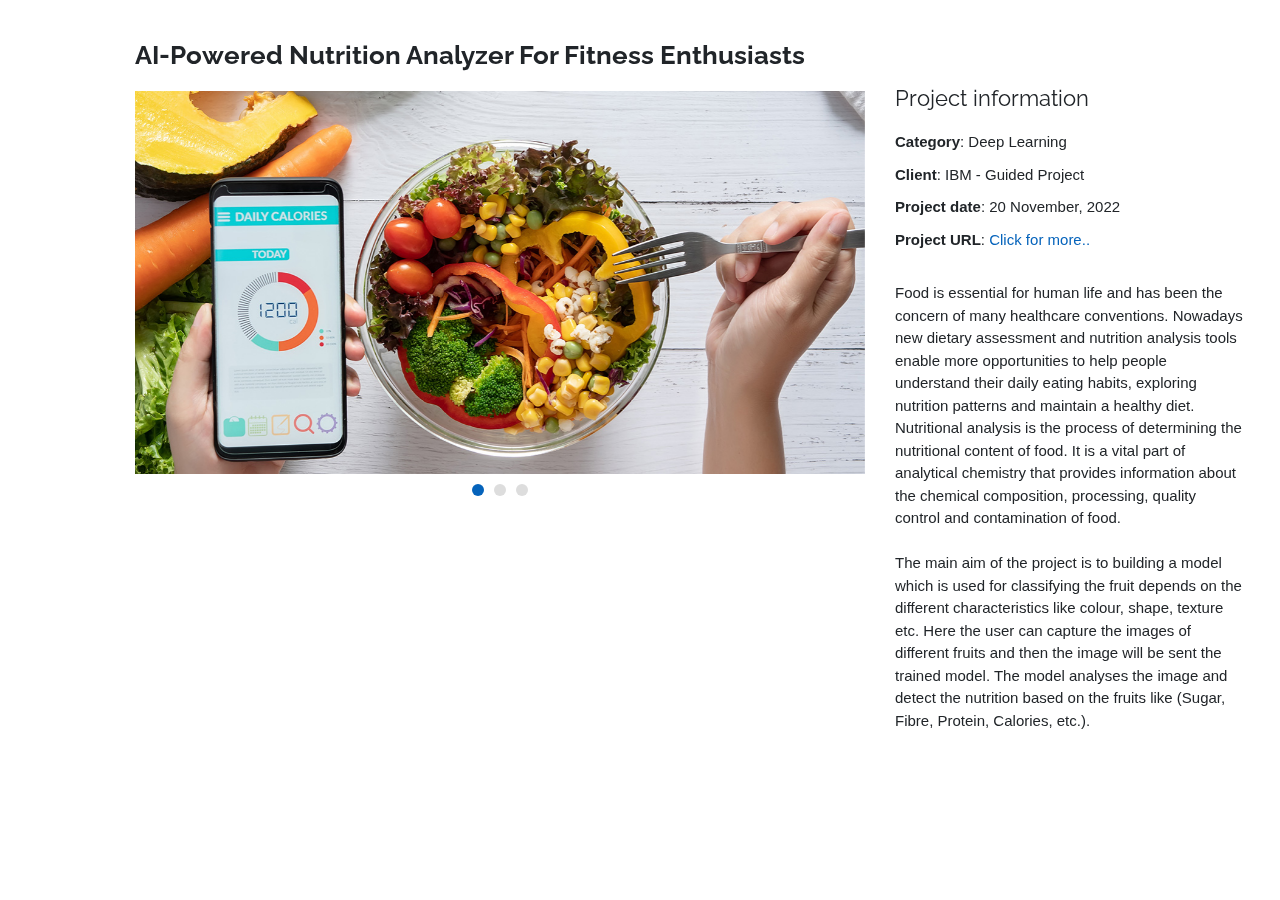
<file: portfolio-details.html>
<!DOCTYPE html>
<html lang="en">

<head>
  <meta charset="utf-8">
  <meta content="width=device-width, initial-scale=1.0" name="viewport">

  <title>Project Details - IBM PROJECT</title>
  <meta content="" name="descriptison">
  <meta content="" name="keywords">

  <!-- Favicons -->
  <link href="assets/img/favicon.png" rel="icon">
  <link href="assets/img/apple-touch-icon.png" rel="apple-touch-icon">

  <!-- Google Fonts -->
  <link href="https://fonts.googleapis.com/css?family=Open+Sans:300,300i,400,400i,600,600i,700,700i|Raleway:300,300i,400,400i,500,500i,600,600i,700,700i|Poppins:300,300i,400,400i,500,500i,600,600i,700,700i" rel="stylesheet">

  <!-- Vendor CSS Files -->
  <link href="assets/vendor/bootstrap/css/bootstrap.min.css" rel="stylesheet">
  <link href="assets/vendor/icofont/icofont.min.css" rel="stylesheet">
  <link href="assets/vendor/boxicons/css/boxicons.min.css" rel="stylesheet">
  <link href="assets/vendor/venobox/venobox.css" rel="stylesheet">
  <link href="assets/vendor/owl.carousel/assets/owl.carousel.min.css" rel="stylesheet">
  <link href="assets/vendor/aos/aos.css" rel="stylesheet">

  <!-- Template Main CSS File -->
  <link href="assets/css/style.css" rel="stylesheet">

  <!-- =======================================================
  * Template Name: MyResume - v2.1.0
  * Template URL: https://bootstrapmade.com/free-html-bootstrap-template-my-resume/
  * Author: BootstrapMade.com
  * License: https://bootstrapmade.com/license/
  ======================================================== -->
</head>

<body>

  <main id="main">

    <!-- ======= Portfolio Details ======= -->
    <section id="portfolio-details" class="portfolio-details">
      <div class="container" data-aos="fade-up">

        <div class="row">

          <div class="col-lg-8">
            <h2 class="portfolio-title">AI-Powered Nutrition Analyzer For Fitness Enthusiasts</h2>
            <div class="owl-carousel portfolio-details-carousel">
              <img src="assets/img/portfolio/portfolio-details-1.jpg" class="img-fluid" alt="">
              <img src="assets/img/portfolio/portfolio-details-2.jpg" class="img-fluid" alt="">
              <img src="assets/img/portfolio/portfolio-details-3.jpg" class="img-fluid" alt="">
            </div>
          </div>

          <div class="col-lg-4 portfolio-info">
            <h3>Project information</h3>
            <ul>
              <li><strong>Category</strong>: Deep Learning</li>
              <li><strong>Client</strong>: IBM - Guided Project</li>
              <li><strong>Project date</strong>: 20 November, 2022</li>
              <li><strong>Project URL</strong>: <a href="https://github.com/IBM-EPBL/IBM-Project-29505-1660126397"> Click for more..</a></li>
            </ul>

            <p>
               Food is essential for human life and has been the concern of many healthcare conventions. Nowadays new dietary assessment and nutrition analysis tools enable more opportunities to help people understand their daily eating habits, exploring nutrition patterns and maintain a healthy diet. Nutritional analysis is the process of determining the nutritional content of food. It is a vital part of analytical chemistry that provides information about the chemical composition, processing, quality control and contamination of food.
<br>
 <br>
The main aim of the project is to building a model which is used for classifying the fruit depends on the different characteristics like colour, shape, texture etc. Here the user can capture the images of different fruits and then the image will be sent the trained model. The model analyses the image and detect the nutrition based on the fruits like (Sugar, Fibre, Protein, Calories, etc.).
            </p>
          </div>

        </div>

      </div>
    </section><!-- End Portfolio Details -->

  </main><!-- End #main -->

  <a href="#" class="back-to-top"><i class="bx bx-up-arrow-alt"></i></a>
  <div id="preloader"></div>

  <!-- Vendor JS Files -->
  <script src="assets/vendor/jquery/jquery.min.js"></script>
  <script src="assets/vendor/bootstrap/js/bootstrap.bundle.min.js"></script>
  <script src="assets/vendor/jquery.easing/jquery.easing.min.js"></script>
  <script src="assets/vendor/php-email-form/validate.js"></script>
  <script src="assets/vendor/waypoints/jquery.waypoints.min.js"></script>
  <script src="assets/vendor/counterup/counterup.min.js"></script>
  <script src="assets/vendor/isotope-layout/isotope.pkgd.min.js"></script>
  <script src="assets/vendor/venobox/venobox.min.js"></script>
  <script src="assets/vendor/owl.carousel/owl.carousel.min.js"></script>
  <script src="assets/vendor/typed.js/typed.min.js"></script>
  <script src="assets/vendor/aos/aos.js"></script>

  <!-- Template Main JS File -->
  <script src="assets/js/main.js"></script>

</body>

</html>
</file>
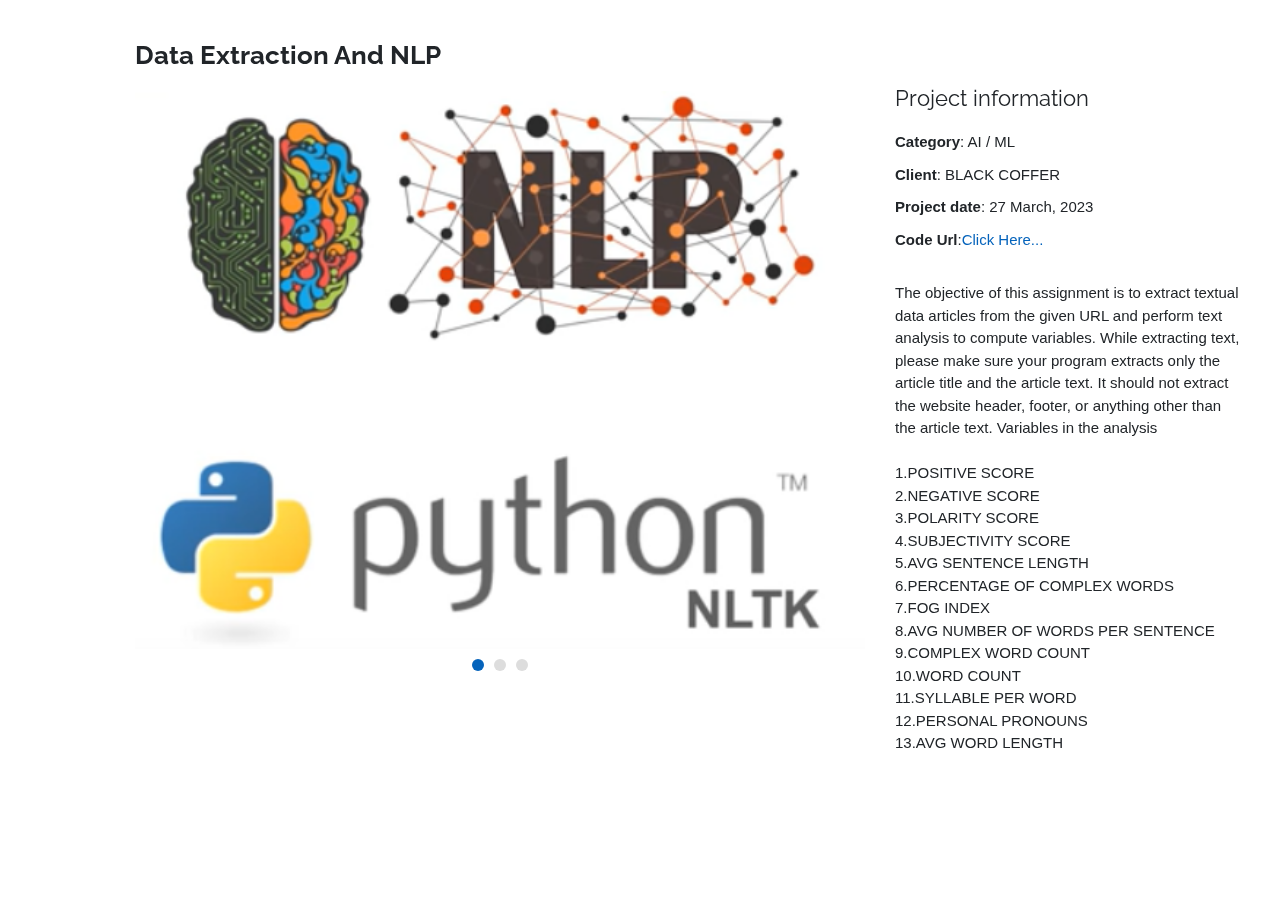
<file: Web-Scrapping.html>
<!DOCTYPE html>
<html lang="en">

<head>
  <meta charset="utf-8">
  <meta content="width=device-width, initial-scale=1.0" name="viewport">

  <title>Project Details - Task Project</title>
  <meta content="" name="descriptison">
  <meta content="" name="keywords">

  <!-- Favicons -->
  <link href="assets/img/favicon.png" rel="icon">
  <link href="assets/img/apple-touch-icon.png" rel="apple-touch-icon">

  <!-- Google Fonts -->
  <link href="https://fonts.googleapis.com/css?family=Open+Sans:300,300i,400,400i,600,600i,700,700i|Raleway:300,300i,400,400i,500,500i,600,600i,700,700i|Poppins:300,300i,400,400i,500,500i,600,600i,700,700i" rel="stylesheet">

  <!-- Vendor CSS Files -->
  <link href="assets/vendor/bootstrap/css/bootstrap.min.css" rel="stylesheet">
  <link href="assets/vendor/icofont/icofont.min.css" rel="stylesheet">
  <link href="assets/vendor/boxicons/css/boxicons.min.css" rel="stylesheet">
  <link href="assets/vendor/venobox/venobox.css" rel="stylesheet">
  <link href="assets/vendor/owl.carousel/assets/owl.carousel.min.css" rel="stylesheet">
  <link href="assets/vendor/aos/aos.css" rel="stylesheet">

  <!-- Template Main CSS File -->
  <link href="assets/css/style.css" rel="stylesheet">

  <!-- =======================================================
  * Template Name: MyResume - v2.1.0
  * Template URL: https://bootstrapmade.com/free-html-bootstrap-template-my-resume/
  * Author: BootstrapMade.com
  * License: https://bootstrapmade.com/license/
  ======================================================== -->
</head>

<body>

  <main id="main">

    <!-- ======= Portfolio Details ======= -->
    <section id="portfolio-details" class="portfolio-details">
      <div class="container" data-aos="fade-up">

        <div class="row">

          <div class="col-lg-8">
            <h2 class="portfolio-title">Data Extraction And NLP</h2>
            <div class="owl-carousel portfolio-details-carousel">
              <img src="assets/img/portfolio/DE-NLP_1.jpg" class="img-fluid" alt="">
              <img src="assets/img/portfolio/DE-NLP_2.jpg" class="img-fluid" alt="">
              <img src="assets/img/portfolio/DE-NLP_3.jpg" class="img-fluid" alt="">
            </div>
          </div>

          <div class="col-lg-4 portfolio-info">
            <h3>Project information</h3>
            <ul>
              <li><strong>Category</strong>: AI / ML</li>
              <li><strong>Client</strong>: BLACK COFFER</li>
              <li><strong>Project date</strong>: 27 March, 2023</li>
              <li><strong>Code Url</strong>:<a href='https://github.com/DSsathish/Data-Extraction-and-NLP--Using-WebScraping' target='_blank'>Click Here...</a></li>
              
            </ul>

            <p>
              The objective of this assignment is to extract textual data articles from the given URL and perform text analysis to compute variables. While extracting text, please make sure your program extracts only the article title and the article text. It should not extract the website header, footer, or anything other than the article text. Variables in the analysis <br><br>
1.POSITIVE SCORE<br>
2.NEGATIVE SCORE<br>
3.POLARITY SCORE<br>
4.SUBJECTIVITY SCORE<br>
5.AVG SENTENCE LENGTH<br>
6.PERCENTAGE OF COMPLEX WORDS<br>
7.FOG INDEX<br>
8.AVG NUMBER OF WORDS PER SENTENCE<br>
9.COMPLEX WORD COUNT<br>
10.WORD COUNT<br>
11.SYLLABLE PER WORD<br>
12.PERSONAL PRONOUNS<br>
13.AVG WORD LENGTH<br>
 

            </p>
          </div>

        </div>

      </div>
    </section><!-- End Portfolio Details -->

  </main><!-- End #main -->

  <a href="#" class="back-to-top"><i class="bx bx-up-arrow-alt"></i></a>
  <div id="preloader"></div>

  <!-- Vendor JS Files -->
  <script src="assets/vendor/jquery/jquery.min.js"></script>
  <script src="assets/vendor/bootstrap/js/bootstrap.bundle.min.js"></script>
  <script src="assets/vendor/jquery.easing/jquery.easing.min.js"></script>
  <script src="assets/vendor/php-email-form/validate.js"></script>
  <script src="assets/vendor/waypoints/jquery.waypoints.min.js"></script>
  <script src="assets/vendor/counterup/counterup.min.js"></script>
  <script src="assets/vendor/isotope-layout/isotope.pkgd.min.js"></script>
  <script src="assets/vendor/venobox/venobox.min.js"></script>
  <script src="assets/vendor/owl.carousel/owl.carousel.min.js"></script>
  <script src="assets/vendor/typed.js/typed.min.js"></script>
  <script src="assets/vendor/aos/aos.js"></script>

  <!-- Template Main JS File -->
  <script src="assets/js/main.js"></script>

</body>

</html>
</file>
<file: assets/vendor/venobox/venobox.css>
/* ------ venobox.css --------*/
.vbox-overlay *, .vbox-overlay *:before, .vbox-overlay *:after{
    -webkit-backface-visibility: hidden;
    -webkit-box-sizing:border-box;
    -moz-box-sizing:border-box;
    box-sizing:border-box;
}
.vbox-overlay * { 
    -webkit-backface-visibility: visible;
    backface-visibility: visible;
}
.vbox-overlay{
    display: -webkit-flex;
    display: flex;
    -webkit-flex-direction: column;
    flex-direction: column;
    -webkit-justify-content: center;
    justify-content: center;
    -webkit-align-items: center;
    align-items: center;
    position: fixed;
    left: 0;
    top: 0;
    bottom: 0;
    right: 0;
    z-index: 999999;
}

/* ----- navigation ----- */
.vbox-title{
    width: 100%;
    height: 40px;
    float: left;
    text-align: center;
    line-height: 28px;
    font-size: 12px;
    padding: 6px 50px;
    overflow: hidden;
    position: fixed;
    display: none;
    left: 0;
    z-index: 89;
}
.vbox-close{
    cursor: pointer;
    position: fixed;
    top: -1px;
    right: 0;
    width: 50px;
    height: 40px;
    padding: 6px;
    display: block;
    background-position:10px center;
    overflow: hidden;
    font-size: 24px;
    line-height: 1;
    text-align: center;
    z-index: 99;
}
.vbox-left{
    cursor: pointer;
    position: fixed;
    left: 0;
    height: 40px;
    overflow: hidden;
    line-height: 28px;
    font-size: 12px;
    z-index: 99;
    display: flex;
    align-items:center;
}
.vbox-num{
    display: inline-block;
    margin: 6px 0 6px 15px;
}
/* ----- Social share ----- */
.vbox-share{
    line-height: 28px;
    font-size: 12px;
    overflow: hidden;
    position: fixed;
    left: 0;
    z-index: 98;
    display: flex;
    align-items:center;
    justify-content: center;
    width: 100%;
    text-align: center;
}
.vbox-share svg{
    max-height: 28px;
    width: 28px;
    z-index: 10;
    margin-left: 12px;
    margin-top: 6px;
    margin-bottom: 6px;
    vertical-align: middle;
}


/* ----- navigation ARROWS ----- */
.vbox-next, .vbox-prev{
    position: fixed;
    top: 50%;
    margin-top: -15px;
    overflow: hidden;
    cursor: pointer;
    display: block;
    width: 45px;
    height: 45px;
    z-index: 99;
}
.vbox-next span, .vbox-prev span{
    position: relative;
    width: 20px;
    height: 20px;
    border: 2px solid transparent;
    border-top-color: #B6B6B6;
    border-right-color: #B6B6B6;
    text-indent: -100px;
    position: absolute;
    top: 8px;
    display: block;
}
.vbox-prev{
    left: 15px;
}
.vbox-next{
    right: 15px;
}
.vbox-prev span{
    left: 10px;
    -ms-transform: rotate(-135deg);
    -webkit-transform: rotate(-135deg);
    transform: rotate(-135deg);
}
.vbox-next span{
    -ms-transform: rotate(45deg);
    -webkit-transform: rotate(45deg);
    transform: rotate(45deg);
    right: 10px;
}
/* ------- inline window ------ */
.vbox-inline{
    width: 420px;
    height: 315px;
    height: 70vh;
    padding: 10px;
    background: #fff;
    margin: 0 auto;
    overflow: auto;
    text-align: left;
}
/* ------- Video & iFrames window ------ */
.venoframe{
    max-width: 100%;
    width: 100%;
    border: none;
    width: 100%;
    height: 260px;
    height: 70vh;
}
.venoframe.vbvid{
    height: 260px;
}
@media (min-width: 768px) {
    .venoframe, .vbox-inline{
        width: 90%;
        height: 360px;
        height: 70vh;
    }
    .venoframe.vbvid{
        width: 640px;
        height: 360px;
    }
}
@media (min-width: 992px) {
    .venoframe, .vbox-inline{
        max-width: 1200px;
        width: 80%;
        height: 540px;
        height: 70vh;
    }
    .venoframe.vbvid{
        width: 960px;
        height: 540px;
    }
}
/* 
Please do NOT edit this part! 
or at least read this note: http://i.imgur.com/7C0ws9e.gif
*/
.vbox-open{
    overflow: hidden;
}
.vbox-container{
    position: absolute;
    left: 0;
    right: 0;
    top: 0;
    bottom: 0;
    overflow-x: hidden;
    overflow-y: scroll;
    overflow-scrolling: touch;
    -webkit-overflow-scrolling: touch;
    z-index: 20;
    max-height: 100%;

}

.vbox-content{
    text-align: center;
    float: left;
    width: 100%;
    position: relative;
    overflow: hidden;
    padding: 20px 4%;
}
.vbox-container img{
    max-width: 100%;
    height: auto;
}
.vbox-figlio{
    box-shadow: 0 0 12px rgba(0,0,0,0.19), 0 6px 6px rgba(0,0,0,0.23);
    max-width: 100%;
    text-align: initial;
}
img.vbox-figlio{
    -webkit-user-select: none;
-khtml-user-select: none;
-moz-user-select: none;
-o-user-select: none;
user-select: none;
}
.vbox-content.swipe-left{
    margin-left: -200px !important;
}
.vbox-content.swipe-right{
    margin-left: 200px !important;
}
.vbox-animated{
    webkit-transition: margin 300ms ease-out;
    transition: margin 300ms ease-out;
}

/* ---------- preloader ----------
 * SPINKIT 
 * http://tobiasahlin.com/spinkit/
-------------------------------- */
.sk-double-bounce,.sk-rotating-plane{width:40px;height:40px;margin:40px auto}.sk-rotating-plane{background-color:#333;-webkit-animation:sk-rotatePlane 1.2s infinite ease-in-out;animation:sk-rotatePlane 1.2s infinite ease-in-out}@-webkit-keyframes sk-rotatePlane{0%{-webkit-transform:perspective(120px) rotateX(0) rotateY(0);transform:perspective(120px) rotateX(0) rotateY(0)}50%{-webkit-transform:perspective(120px) rotateX(-180.1deg) rotateY(0);transform:perspective(120px) rotateX(-180.1deg) rotateY(0)}100%{-webkit-transform:perspective(120px) rotateX(-180deg) rotateY(-179.9deg);transform:perspective(120px) rotateX(-180deg) rotateY(-179.9deg)}}@keyframes sk-rotatePlane{0%{-webkit-transform:perspective(120px) rotateX(0) rotateY(0);transform:perspective(120px) rotateX(0) rotateY(0)}50%{-webkit-transform:perspective(120px) rotateX(-180.1deg) rotateY(0);transform:perspective(120px) rotateX(-180.1deg) rotateY(0)}100%{-webkit-transform:perspective(120px) rotateX(-180deg) rotateY(-179.9deg);transform:perspective(120px) rotateX(-180deg) rotateY(-179.9deg)}}.sk-double-bounce{position:relative}.sk-double-bounce .sk-child{width:100%;height:100%;border-radius:50%;background-color:#333;opacity:.6;position:absolute;top:0;left:0;-webkit-animation:sk-doubleBounce 2s infinite ease-in-out;animation:sk-doubleBounce 2s infinite ease-in-out}.sk-chasing-dots .sk-child,.sk-spinner-pulse,.sk-three-bounce .sk-child{background-color:#333;border-radius:100%}.sk-double-bounce .sk-double-bounce2{-webkit-animation-delay:-1s;animation-delay:-1s}@-webkit-keyframes sk-doubleBounce{0%,100%{-webkit-transform:scale(0);transform:scale(0)}50%{-webkit-transform:scale(1);transform:scale(1)}}@keyframes sk-doubleBounce{0%,100%{-webkit-transform:scale(0);transform:scale(0)}50%{-webkit-transform:scale(1);transform:scale(1)}}.sk-wave{margin:40px auto;width:50px;height:40px;text-align:center;font-size:10px}.sk-wave .sk-rect{background-color:#333;height:100%;width:6px;display:inline-block;-webkit-animation:sk-waveStretchDelay 1.2s infinite ease-in-out;animation:sk-waveStretchDelay 1.2s infinite ease-in-out}.sk-wave .sk-rect1{-webkit-animation-delay:-1.2s;animation-delay:-1.2s}.sk-wave .sk-rect2{-webkit-animation-delay:-1.1s;animation-delay:-1.1s}.sk-wave .sk-rect3{-webkit-animation-delay:-1s;animation-delay:-1s}.sk-wave .sk-rect4{-webkit-animation-delay:-.9s;animation-delay:-.9s}.sk-wave .sk-rect5{-webkit-animation-delay:-.8s;animation-delay:-.8s}@-webkit-keyframes sk-waveStretchDelay{0%,100%,40%{-webkit-transform:scaleY(.4);transform:scaleY(.4)}20%{-webkit-transform:scaleY(1);transform:scaleY(1)}}@keyframes sk-waveStretchDelay{0%,100%,40%{-webkit-transform:scaleY(.4);transform:scaleY(.4)}20%{-webkit-transform:scaleY(1);transform:scaleY(1)}}.sk-wandering-cubes{margin:40px auto;width:40px;height:40px;position:relative}.sk-wandering-cubes .sk-cube{background-color:#333;width:10px;height:10px;position:absolute;top:0;left:0;-webkit-animation:sk-wanderingCube 1.8s ease-in-out -1.8s infinite both;animation:sk-wanderingCube 1.8s ease-in-out -1.8s infinite both}.sk-chasing-dots,.sk-spinner-pulse{width:40px;height:40px;margin:40px auto}.sk-wandering-cubes .sk-cube2{-webkit-animation-delay:-.9s;animation-delay:-.9s}@-webkit-keyframes sk-wanderingCube{0%{-webkit-transform:rotate(0);transform:rotate(0)}25%{-webkit-transform:translateX(30px) rotate(-90deg) scale(.5);transform:translateX(30px) rotate(-90deg) scale(.5)}50%{-webkit-transform:translateX(30px) translateY(30px) rotate(-179deg);transform:translateX(30px) translateY(30px) rotate(-179deg)}50.1%{-webkit-transform:translateX(30px) translateY(30px) rotate(-180deg);transform:translateX(30px) translateY(30px) rotate(-180deg)}75%{-webkit-transform:translateX(0) translateY(30px) rotate(-270deg) scale(.5);transform:translateX(0) translateY(30px) rotate(-270deg) scale(.5)}100%{-webkit-transform:rotate(-360deg);transform:rotate(-360deg)}}@keyframes sk-wanderingCube{0%{-webkit-transform:rotate(0);transform:rotate(0)}25%{-webkit-transform:translateX(30px) rotate(-90deg) scale(.5);transform:translateX(30px) rotate(-90deg) scale(.5)}50%{-webkit-transform:translateX(30px) translateY(30px) rotate(-179deg);transform:translateX(30px) translateY(30px) rotate(-179deg)}50.1%{-webkit-transform:translateX(30px) translateY(30px) rotate(-180deg);transform:translateX(30px) translateY(30px) rotate(-180deg)}75%{-webkit-transform:translateX(0) translateY(30px) rotate(-270deg) scale(.5);transform:translateX(0) translateY(30px) rotate(-270deg) scale(.5)}100%{-webkit-transform:rotate(-360deg);transform:rotate(-360deg)}}.sk-spinner-pulse{-webkit-animation:sk-pulseScaleOut 1s infinite ease-in-out;animation:sk-pulseScaleOut 1s infinite ease-in-out}@-webkit-keyframes sk-pulseScaleOut{0%{-webkit-transform:scale(0);transform:scale(0)}100%{-webkit-transform:scale(1);transform:scale(1);opacity:0}}@keyframes sk-pulseScaleOut{0%{-webkit-transform:scale(0);transform:scale(0)}100%{-webkit-transform:scale(1);transform:scale(1);opacity:0}}.sk-chasing-dots{position:relative;text-align:center;-webkit-animation:sk-chasingDotsRotate 2s infinite linear;animation:sk-chasingDotsRotate 2s infinite linear}.sk-chasing-dots .sk-child{width:60%;height:60%;display:inline-block;position:absolute;top:0;-webkit-animation:sk-chasingDotsBounce 2s infinite ease-in-out;animation:sk-chasingDotsBounce 2s infinite ease-in-out}.sk-chasing-dots .sk-dot2{top:auto;bottom:0;-webkit-animation-delay:-1s;animation-delay:-1s}@-webkit-keyframes sk-chasingDotsRotate{100%{-webkit-transform:rotate(360deg);transform:rotate(360deg)}}@keyframes sk-chasingDotsRotate{100%{-webkit-transform:rotate(360deg);transform:rotate(360deg)}}@-webkit-keyframes sk-chasingDotsBounce{0%,100%{-webkit-transform:scale(0);transform:scale(0)}50%{-webkit-transform:scale(1);transform:scale(1)}}@keyframes sk-chasingDotsBounce{0%,100%{-webkit-transform:scale(0);transform:scale(0)}50%{-webkit-transform:scale(1);transform:scale(1)}}.sk-three-bounce{margin:40px auto;width:80px;text-align:center}.sk-three-bounce .sk-child{width:20px;height:20px;display:inline-block;-webkit-animation:sk-three-bounce 1.4s ease-in-out 0s infinite both;animation:sk-three-bounce 1.4s ease-in-out 0s infinite both}.sk-circle .sk-child:before,.sk-fading-circle .sk-circle:before{display:block;border-radius:100%;content:'';background-color:#333}.sk-three-bounce .sk-bounce1{-webkit-animation-delay:-.32s;animation-delay:-.32s}.sk-three-bounce .sk-bounce2{-webkit-animation-delay:-.16s;animation-delay:-.16s}@-webkit-keyframes sk-three-bounce{0%,100%,80%{-webkit-transform:scale(0);transform:scale(0)}40%{-webkit-transform:scale(1);transform:scale(1)}}@keyframes sk-three-bounce{0%,100%,80%{-webkit-transform:scale(0);transform:scale(0)}40%{-webkit-transform:scale(1);transform:scale(1)}}.sk-circle{margin:40px auto;width:40px;height:40px;position:relative}.sk-circle .sk-child{width:100%;height:100%;position:absolute;left:0;top:0}.sk-circle .sk-child:before{margin:0 auto;width:15%;height:15%;-webkit-animation:sk-circleBounceDelay 1.2s infinite ease-in-out both;animation:sk-circleBounceDelay 1.2s infinite ease-in-out both}.sk-circle .sk-circle2{-webkit-transform:rotate(30deg);-ms-transform:rotate(30deg);transform:rotate(30deg)}.sk-circle .sk-circle3{-webkit-transform:rotate(60deg);-ms-transform:rotate(60deg);transform:rotate(60deg)}.sk-circle .sk-circle4{-webkit-transform:rotate(90deg);-ms-transform:rotate(90deg);transform:rotate(90deg)}.sk-circle .sk-circle5{-webkit-transform:rotate(120deg);-ms-transform:rotate(120deg);transform:rotate(120deg)}.sk-circle .sk-circle6{-webkit-transform:rotate(150deg);-ms-transform:rotate(150deg);transform:rotate(150deg)}.sk-circle .sk-circle7{-webkit-transform:rotate(180deg);-ms-transform:rotate(180deg);transform:rotate(180deg)}.sk-circle .sk-circle8{-webkit-transform:rotate(210deg);-ms-transform:rotate(210deg);transform:rotate(210deg)}.sk-circle .sk-circle9{-webkit-transform:rotate(240deg);-ms-transform:rotate(240deg);transform:rotate(240deg)}.sk-circle .sk-circle10{-webkit-transform:rotate(270deg);-ms-transform:rotate(270deg);transform:rotate(270deg)}.sk-circle .sk-circle11{-webkit-transform:rotate(300deg);-ms-transform:rotate(300deg);transform:rotate(300deg)}.sk-circle .sk-circle12{-webkit-transform:rotate(330deg);-ms-transform:rotate(330deg);transform:rotate(330deg)}.sk-circle .sk-circle2:before{-webkit-animation-delay:-1.1s;animation-delay:-1.1s}.sk-circle .sk-circle3:before{-webkit-animation-delay:-1s;animation-delay:-1s}.sk-circle .sk-circle4:before{-webkit-animation-delay:-.9s;animation-delay:-.9s}.sk-circle .sk-circle5:before{-webkit-animation-delay:-.8s;animation-delay:-.8s}.sk-circle .sk-circle6:before{-webkit-animation-delay:-.7s;animation-delay:-.7s}.sk-circle .sk-circle7:before{-webkit-animation-delay:-.6s;animation-delay:-.6s}.sk-circle .sk-circle8:before{-webkit-animation-delay:-.5s;animation-delay:-.5s}.sk-circle .sk-circle9:before{-webkit-animation-delay:-.4s;animation-delay:-.4s}.sk-circle .sk-circle10:before{-webkit-animation-delay:-.3s;animation-delay:-.3s}.sk-circle .sk-circle11:before{-webkit-animation-delay:-.2s;animation-delay:-.2s}.sk-circle .sk-circle12:before{-webkit-animation-delay:-.1s;animation-delay:-.1s}@-webkit-keyframes sk-circleBounceDelay{0%,100%,80%{-webkit-transform:scale(0);transform:scale(0)}40%{-webkit-transform:scale(1);transform:scale(1)}}@keyframes sk-circleBounceDelay{0%,100%,80%{-webkit-transform:scale(0);transform:scale(0)}40%{-webkit-transform:scale(1);transform:scale(1)}}.sk-cube-grid{width:40px;height:40px;margin:40px auto}.sk-cube-grid .sk-cube{width:33.33%;height:33.33%;background-color:#333;float:left;-webkit-animation:sk-cubeGridScaleDelay 1.3s infinite ease-in-out;animation:sk-cubeGridScaleDelay 1.3s infinite ease-in-out}.sk-cube-grid .sk-cube1{-webkit-animation-delay:.2s;animation-delay:.2s}.sk-cube-grid .sk-cube2{-webkit-animation-delay:.3s;animation-delay:.3s}.sk-cube-grid .sk-cube3{-webkit-animation-delay:.4s;animation-delay:.4s}.sk-cube-grid .sk-cube4{-webkit-animation-delay:.1s;animation-delay:.1s}.sk-cube-grid .sk-cube5{-webkit-animation-delay:.2s;animation-delay:.2s}.sk-cube-grid .sk-cube6{-webkit-animation-delay:.3s;animation-delay:.3s}.sk-cube-grid .sk-cube7{-webkit-animation-delay:0ms;animation-delay:0ms}.sk-cube-grid .sk-cube8{-webkit-animation-delay:.1s;animation-delay:.1s}.sk-cube-grid .sk-cube9{-webkit-animation-delay:.2s;animation-delay:.2s}@-webkit-keyframes sk-cubeGridScaleDelay{0%,100%,70%{-webkit-transform:scale3D(1,1,1);transform:scale3D(1,1,1)}35%{-webkit-transform:scale3D(0,0,1);transform:scale3D(0,0,1)}}@keyframes sk-cubeGridScaleDelay{0%,100%,70%{-webkit-transform:scale3D(1,1,1);transform:scale3D(1,1,1)}35%{-webkit-transform:scale3D(0,0,1);transform:scale3D(0,0,1)}}.sk-fading-circle{margin:40px auto;width:40px;height:40px;position:relative}.sk-fading-circle .sk-circle{width:100%;height:100%;position:absolute;left:0;top:0}.sk-fading-circle .sk-circle:before{margin:0 auto;width:15%;height:15%;-webkit-animation:sk-circleFadeDelay 1.2s infinite ease-in-out both;animation:sk-circleFadeDelay 1.2s infinite ease-in-out both}.sk-fading-circle .sk-circle2{-webkit-transform:rotate(30deg);-ms-transform:rotate(30deg);transform:rotate(30deg)}.sk-fading-circle .sk-circle3{-webkit-transform:rotate(60deg);-ms-transform:rotate(60deg);transform:rotate(60deg)}.sk-fading-circle .sk-circle4{-webkit-transform:rotate(90deg);-ms-transform:rotate(90deg);transform:rotate(90deg)}.sk-fading-circle .sk-circle5{-webkit-transform:rotate(120deg);-ms-transform:rotate(120deg);transform:rotate(120deg)}.sk-fading-circle .sk-circle6{-webkit-transform:rotate(150deg);-ms-transform:rotate(150deg);transform:rotate(150deg)}.sk-fading-circle .sk-circle7{-webkit-transform:rotate(180deg);-ms-transform:rotate(180deg);transform:rotate(180deg)}.sk-fading-circle .sk-circle8{-webkit-transform:rotate(210deg);-ms-transform:rotate(210deg);transform:rotate(210deg)}.sk-fading-circle .sk-circle9{-webkit-transform:rotate(240deg);-ms-transform:rotate(240deg);transform:rotate(240deg)}.sk-fading-circle .sk-circle10{-webkit-transform:rotate(270deg);-ms-transform:rotate(270deg);transform:rotate(270deg)}.sk-fading-circle .sk-circle11{-webkit-transform:rotate(300deg);-ms-transform:rotate(300deg);transform:rotate(300deg)}.sk-fading-circle .sk-circle12{-webkit-transform:rotate(330deg);-ms-transform:rotate(330deg);transform:rotate(330deg)}.sk-fading-circle .sk-circle2:before{-webkit-animation-delay:-1.1s;animation-delay:-1.1s}.sk-fading-circle .sk-circle3:before{-webkit-animation-delay:-1s;animation-delay:-1s}.sk-fading-circle .sk-circle4:before{-webkit-animation-delay:-.9s;animation-delay:-.9s}.sk-fading-circle .sk-circle5:before{-webkit-animation-delay:-.8s;animation-delay:-.8s}.sk-fading-circle .sk-circle6:before{-webkit-animation-delay:-.7s;animation-delay:-.7s}.sk-fading-circle .sk-circle7:before{-webkit-animation-delay:-.6s;animation-delay:-.6s}.sk-fading-circle .sk-circle8:before{-webkit-animation-delay:-.5s;animation-delay:-.5s}.sk-fading-circle .sk-circle9:before{-webkit-animation-delay:-.4s;animation-delay:-.4s}.sk-fading-circle .sk-circle10:before{-webkit-animation-delay:-.3s;animation-delay:-.3s}.sk-fading-circle .sk-circle11:before{-webkit-animation-delay:-.2s;animation-delay:-.2s}.sk-fading-circle .sk-circle12:before{-webkit-animation-delay:-.1s;animation-delay:-.1s}@-webkit-keyframes sk-circleFadeDelay{0%,100%,39%{opacity:0}40%{opacity:1}}@keyframes sk-circleFadeDelay{0%,100%,39%{opacity:0}40%{opacity:1}}.sk-folding-cube{margin:40px auto;width:40px;height:40px;position:relative;-webkit-transform:rotateZ(45deg);transform:rotateZ(45deg)}.sk-folding-cube .sk-cube{float:left;width:50%;height:50%;position:relative;-webkit-transform:scale(1.1);-ms-transform:scale(1.1);transform:scale(1.1)}.sk-folding-cube .sk-cube:before{content:'';position:absolute;top:0;left:0;width:100%;height:100%;background-color:#333;-webkit-animation:sk-foldCubeAngle 2.4s infinite linear both;animation:sk-foldCubeAngle 2.4s infinite linear both;-webkit-transform-origin:100% 100%;-ms-transform-origin:100% 100%;transform-origin:100% 100%}.sk-folding-cube .sk-cube2{-webkit-transform:scale(1.1) rotateZ(90deg);transform:scale(1.1) rotateZ(90deg)}.sk-folding-cube .sk-cube3{-webkit-transform:scale(1.1) rotateZ(180deg);transform:scale(1.1) rotateZ(180deg)}.sk-folding-cube .sk-cube4{-webkit-transform:scale(1.1) rotateZ(270deg);transform:scale(1.1) rotateZ(270deg)}.sk-folding-cube .sk-cube2:before{-webkit-animation-delay:.3s;animation-delay:.3s}.sk-folding-cube .sk-cube3:before{-webkit-animation-delay:.6s;animation-delay:.6s}.sk-folding-cube .sk-cube4:before{-webkit-animation-delay:.9s;animation-delay:.9s}@-webkit-keyframes sk-foldCubeAngle{0%,10%{-webkit-transform:perspective(140px) rotateX(-180deg);transform:perspective(140px) rotateX(-180deg);opacity:0}25%,75%{-webkit-transform:perspective(140px) rotateX(0);transform:perspective(140px) rotateX(0);opacity:1}100%,90%{-webkit-transform:perspective(140px) rotateY(180deg);transform:perspective(140px) rotateY(180deg);opacity:0}}@keyframes sk-foldCubeAngle{0%,10%{-webkit-transform:perspective(140px) rotateX(-180deg);transform:perspective(140px) rotateX(-180deg);opacity:0}25%,75%{-webkit-transform:perspective(140px) rotateX(0);transform:perspective(140px) rotateX(0);opacity:1}100%,90%{-webkit-transform:perspective(140px) rotateY(180deg);transform:perspective(140px) rotateY(180deg);opacity:0}}
</file>
<file: assets/css/style.css>
r/**
* Template Name: MyResume - v2.1.0
* Template URL: https://bootstrapmade.com/free-html-bootstrap-template-my-resume/
* Author: BootstrapMade.com
* License: https://bootstrapmade.com/license/
*/

/*--------------------------------------------------------------
# General
--------------------------------------------------------------*/
body {
  font-family: "Open Sans", sans-serif;
  color: #272829;
}

a {
  color: #0563bb;
}

a:hover {
  color: #067ded;
  text-decoration: none;
}

h1, h2, h3, h4, h5, h6 {
  font-family: "Raleway", sans-serif;
}

/*--------------------------------------------------------------
# Back to top button
--------------------------------------------------------------*/
.back-to-top {
  position: fixed;
  display: none;
  width: 40px;
  height: 40px;
  border-radius: 50px;
  right: 15px;
  bottom: 15px;
  background: #0563bb;
  color: #fff;
  transition: display 0.5s ease-in-out;
  z-index: 99999;
}

.back-to-top i {
  font-size: 24px;
  position: absolute;
  top: 7px;
  left: 8px;
}

.back-to-top:hover {
  color: #fff;
  background: #0678e3;
  transition: background 0.2s ease-in-out;
}

/*--------------------------------------------------------------
# Preloader
--------------------------------------------------------------*/
#preloader {
  position: fixed;
  top: 0;
  left: 0;
  right: 0;
  bottom: 0;
  z-index: 9999;
  overflow: hidden;
  background: #fff;
}

#preloader:before {
  content: "";
  position: fixed;
  top: calc(50% - 30px);
  left: calc(50% - 30px);
  border: 6px solid #0563bb;
  border-top-color: #fff;
  border-bottom-color: #fff;
  border-radius: 50%;
  width: 60px;
  height: 60px;
  -webkit-animation: animate-preloader 1s linear infinite;
  animation: animate-preloader 1s linear infinite;
}

@-webkit-keyframes animate-preloader {
  0% {
    transform: rotate(0deg);
  }
  100% {
    transform: rotate(360deg);
  }
}

@keyframes animate-preloader {
  0% {
    transform: rotate(0deg);
  }
  100% {
    transform: rotate(360deg);
  }
}

/*--------------------------------------------------------------
# Disable aos animation delay on mobile devices
--------------------------------------------------------------*/
@media screen and (max-width: 768px) {
  [data-aos-delay] {
    transition-delay: 0 !important;
  }
}

/*--------------------------------------------------------------
# Header
--------------------------------------------------------------*/
#header {
  position: fixed;
  top: 0;
  left: 0;
  bottom: 0;
  z-index: 9997;
  transition: all 0.5s;
  padding: 15px;
  overflow-y: auto;
}

@media (max-width: 992px) {
  #header {
    width: 300px;
    background: #fff;
    border-right: 1px solid #e6e9ec;
    left: -300px;
  }
}

@media (min-width: 992px) {
  #main {
    margin-left: 100px;
  }
}

/*--------------------------------------------------------------
# Navigation Menu
--------------------------------------------------------------*/
/* Desktop Navigation */
.nav-menu * {
  margin: 0;
  padding: 0;
  list-style: none;
}

.nav-menu > ul > li {
  position: relative;
  white-space: nowrap;
}

.nav-menu a {
  display: flex;
  align-items: center;
  color: #45505b;
  padding: 10px 18px;
  margin-bottom: 8px;
  transition: 0.3s;
  font-size: 15px;
  border-radius: 50px;
  background: #f2f3f5;
  height: 56px;
  width: 100%;
  overflow: hidden;
  transition: 0.3s;
}

.nav-menu a i {
  font-size: 20px;
}

.nav-menu a span {
  padding: 0 5px 0 7px;
  color: #45505b;
}

@media (min-width: 992px) {
  .nav-menu a {
    width: 56px;
  }
  .nav-menu a span {
    display: none;
    color: #fff;
  }
}

.nav-menu a:hover, .nav-menu .active > a, .nav-menu li:hover > a {
  color: #fff;
  background: #0563bb;
}

.nav-menu a:hover span, .nav-menu .active > a span, .nav-menu li:hover > a span {
  color: #fff;
}

.nav-menu a:hover, .nav-menu li:hover > a {
  width: 100%;
  color: #fff;
}

.nav-menu a:hover span, .nav-menu li:hover > a span {
  display: block;
}

/* Mobile Navigation */
.mobile-nav-toggle {
  position: fixed;
  right: 15px;
  top: 15px;
  z-index: 9998;
  border: 0;
  background: none;
  font-size: 24px;
  transition: all 0.4s;
  outline: none !important;
  line-height: 1;
  cursor: pointer;
  text-align: right;
}

.mobile-nav-toggle i {
  color: #45505b;
}

.mobile-nav-active {
  overflow: hidden;
}

.mobile-nav-active #header {
  left: 0;
}

.mobile-nav-active .mobile-nav-toggle i {
  color: #0563bb;
}

/*--------------------------------------------------------------
# Hero Section
--------------------------------------------------------------*/
#hero {
  width: 100%;
  height: 100vh;
  background: url("../img/hero-bg.jpg") top right no-repeat;
  background-size: cover;
  position: relative;
}

@media (min-width: 992px) {
  #hero {
    padding-left: 160px;
  }
}

#hero:before {
  content: "";
  background: rgba(255, 255, 255, 0.8);
  position: absolute;
  bottom: 0;
  top: 0;
  left: 0;
  right: 0;
}

#hero h1 {
  margin: 0;
  font-size: 64px;
  font-weight: 700;
  line-height: 56px;
  color: #45505b;
}

#hero p {
  color: #45505b;
  margin: 15px 0 0 0;
  font-size: 26px;
  font-family: "Poppins", sans-serif;
}

#hero p span {
  color: #0563bb;
  letter-spacing: 1px;
}

#hero .social-links {
  margin-top: 30px;
}

#hero .social-links a {
  font-size: 24px;
  display: inline-block;
  color: #45505b;
  line-height: 1;
  margin-right: 20px;
  transition: 0.3s;
}

#hero .social-links a:hover {
  color: #0563bb;
}

@media (max-width: 992px) {
  #hero {
    text-align: center;
  }
  #hero h1 {
    font-size: 32px;
    line-height: 36px;
  }
  #hero p {
    margin-top: 10px;
    font-size: 20px;
    line-height: 24px;
  }
}

/*--------------------------------------------------------------
# Sections General
--------------------------------------------------------------*/
section {
  padding: 60px 0;
  overflow: hidden;
}

.section-title {
  text-align: center;
  padding-bottom: 30px;
}

.section-title h2 {
  font-size: 32px;
  font-weight: bold;
  text-transform: uppercase;
  margin-bottom: 20px;
  padding-bottom: 20px;
  position: relative;
  color: #45505b;
}

.section-title h2::before {
  content: '';
  position: absolute;
  display: block;
  width: 120px;
  height: 1px;
  background: #ddd;
  bottom: 1px;
  left: calc(50% - 60px);
}

.section-title h2::after {
  content: '';
  position: absolute;
  display: block;
  width: 40px;
  height: 3px;
  background: #0563bb;
  bottom: 0;
  left: calc(50% - 20px);
}

.section-title p {
  margin-bottom: 0;
}

/*--------------------------------------------------------------
# About
--------------------------------------------------------------*/
.about .content h3 {
  font-weight: 700;
  font-size: 26px;
  color: #728394;
}

.about .content ul {
  list-style: none;
  padding: 0;
}

.about .content ul li {
  padding-bottom: 10px;
}

.about .content ul i {
  font-size: 20px;
  padding-right: 2px;
  color: #0563bb;
}

.about .content p:last-child {
  margin-bottom: 0;
}

/*--------------------------------------------------------------
# Facts
--------------------------------------------------------------*/
.facts .count-box {
  padding: 30px 30px 25px 30px;
  margin-top: 30px;
  width: 100%;
  position: relative;
  text-align: center;
  background: #fff;
}

.facts .count-box i {
  position: absolute;
  top: -25px;
  left: 50%;
  transform: translateX(-50%);
  font-size: 24px;
  background: #0563bb;
  padding: 12px;
  color: #fff;
  border-radius: 50px;
}

.facts .count-box span {
  font-size: 36px;
  display: block;
  font-weight: 600;
  color: #011426;
}

.facts .count-box p {
  padding: 0;
  margin: 0;
  font-family: "Raleway", sans-serif;
  font-size: 14px;
}

/*--------------------------------------------------------------
# Akills
--------------------------------------------------------------*/
.skills .progress {
  height: 50px;
  display: block;
  background: none;
}

.skills .progress .skill {
  padding: 10px 0;
  margin: 0 0 6px 0;
  text-transform: uppercase;
  display: block;
  font-weight: 600;
  font-family: "Poppins", sans-serif;
  color: #45505b;
}

.skills .progress .skill .val {
  float: right;
  font-style: normal;
}

.skills .progress-bar-wrap {
  background: #f2f3f5;
}

.skills .progress-bar {
  width: 1px;
  height: 10px;
  transition: .9s;
  background-color: #0563bb;
}

/*--------------------------------------------------------------
# Resume
--------------------------------------------------------------*/
.resume .resume-title {
  font-size: 26px;
  font-weight: 700;
  margin-top: 20px;
  margin-bottom: 20px;
  color: #45505b;
}

.resume .resume-item {
  padding: 0 0 20px 20px;
  margin-top: -2px;
  border-left: 2px solid #0563bb;
  position: relative;
}

.resume .resume-item h4 {
  line-height: 18px;
  font-size: 18px;
  font-weight: 600;
  text-transform: uppercase;
  font-family: "Poppins", sans-serif;
  color: #0563bb;
  margin-bottom: 10px;
}

.resume .resume-item h5 {
  font-size: 16px;
  background: #f7f8f9;
  padding: 5px 15px;
  display: inline-block;
  font-weight: 600;
  margin-bottom: 10px;
}

.resume .resume-item ul {
  padding-left: 20px;
}

.resume .resume-item ul li {
  padding-bottom: 10px;
}

.resume .resume-item:last-child {
  padding-bottom: 0;
}

.resume .resume-item::before {
  content: "";
  position: absolute;
  width: 16px;
  height: 16px;
  border-radius: 50px;
  left: -9px;
  top: 0;
  background: #fff;
  border: 2px solid #0563bb;
}

/*--------------------------------------------------------------
# Portfolio
--------------------------------------------------------------*/
.portfolio .portfolio-item {
  margin-bottom: 30px;
}

.portfolio #portfolio-flters {
  padding: 0;
  margin: 0 auto 25px auto;
  list-style: none;
  text-align: center;
  background: #fff;
  border-radius: 50px;
  padding: 2px 15px;
}

.portfolio #portfolio-flters li {
  cursor: pointer;
  display: inline-block;
  padding: 10px 15px;
  font-size: 14px;
  font-weight: 600;
  line-height: 1;
  text-transform: uppercase;
  color: #272829;
  margin-bottom: 5px;
  transition: all 0.3s ease-in-out;
}

.portfolio #portfolio-flters li:hover, .portfolio #portfolio-flters li.filter-active {
  color: #0563bb;
}

.portfolio #portfolio-flters li:last-child {
  margin-right: 0;
}

.portfolio .portfolio-wrap {
  transition: 0.3s;
  position: relative;
  overflow: hidden;
  z-index: 1;
  background: rgba(69, 80, 91, 0.8);
}

.portfolio .portfolio-wrap::before {
  content: "";
  background: rgba(255, 255, 255, 0.7);
  position: absolute;
  left: 30px;
  right: 30px;
  top: 30px;
  bottom: 30px;
  transition: all ease-in-out 0.3s;
  z-index: 2;
  opacity: 0;
}

.portfolio .portfolio-wrap .portfolio-info {
  opacity: 0;
  position: absolute;
  top: 0;
  left: 0;
  right: 0;
  bottom: 0;
  text-align: center;
  z-index: 3;
  transition: all ease-in-out 0.3s;
  display: flex;
  flex-direction: column;
  justify-content: center;
  align-items: center;
}

.portfolio .portfolio-wrap .portfolio-info::before {
  display: block;
  content: "";
  width: 48px;
  height: 48px;
  position: absolute;
  top: 35px;
  left: 35px;
  border-top: 3px solid #d7dce1;
  border-left: 3px solid #d7dce1;
  transition: all 0.5s ease 0s;
  z-index: 9994;
}

.portfolio .portfolio-wrap .portfolio-info::after {
  display: block;
  content: "";
  width: 48px;
  height: 48px;
  position: absolute;
  bottom: 35px;
  right: 35px;
  border-bottom: 3px solid #d7dce1;
  border-right: 3px solid #d7dce1;
  transition: all 0.5s ease 0s;
  z-index: 9994;
}

.portfolio .portfolio-wrap .portfolio-info h4 {
  font-size: 20px;
  color: #45505b;
  font-weight: 600;
}

.portfolio .portfolio-wrap .portfolio-info p {
  color: #45505b;
  font-size: 14px;
  text-transform: uppercase;
  padding: 0;
  margin: 0;
}

.portfolio .portfolio-wrap .portfolio-links {
  text-align: center;
  z-index: 4;
}

.portfolio .portfolio-wrap .portfolio-links a {
  color: #45505b;
  margin: 0 2px;
  font-size: 28px;
  display: inline-block;
  transition: 0.3s;
}

.portfolio .portfolio-wrap .portfolio-links a:hover {
  color: #148af9;
}

.portfolio .portfolio-wrap:hover::before {
  top: 0;
  left: 0;
  right: 0;
  bottom: 0;
  opacity: 1;
}

.portfolio .portfolio-wrap:hover .portfolio-info {
  opacity: 1;
}

.portfolio .portfolio-wrap:hover .portfolio-info::before {
  top: 15px;
  left: 15px;
}

.portfolio .portfolio-wrap:hover .portfolio-info::after {
  bottom: 15px;
  right: 15px;
}

/*--------------------------------------------------------------
# Services
--------------------------------------------------------------*/
.services .icon-box {
  text-align: center;
  padding: 70px 20px 80px 20px;
  transition: all ease-in-out 0.3s;
  background: #fff;
  box-shadow: 0px 5px 90px 0px rgba(110, 123, 131, 0.05);
}

.services .icon-box .icon {
  margin: 0 auto;
  width: 100px;
  height: 100px;
  display: flex;
  align-items: center;
  justify-content: center;
  transition: ease-in-out 0.3s;
  position: relative;
}

.services .icon-box .icon i {
  font-size: 36px;
  transition: 0.5s;
  position: relative;
}

.services .icon-box .icon svg {
  position: absolute;
  top: 0;
  left: 0;
}

.services .icon-box .icon svg path {
  transition: 0.5s;
  fill: #f5f5f5;
}

.services .icon-box h4 {
  font-weight: 600;
  margin: 10px 0 15px 0;
  font-size: 22px;
}

.services .icon-box h4 a {
  color: #45505b;
  transition: ease-in-out 0.3s;
}

.services .icon-box p {
  line-height: 24px;
  font-size: 14px;
  margin-bottom: 0;
}

.services .icon-box:hover {
  border-color: #fff;
  box-shadow: 0px 0 35px 0 rgba(0, 0, 0, 0.08);
}

.services .iconbox-blue i {
  color: #47aeff;
}

.services .iconbox-blue:hover .icon i {
  color: #fff;
}

.services .iconbox-blue:hover .icon path {
  fill: #47aeff;
}

.services .iconbox-orange i {
  color: #ffa76e;
}

.services .iconbox-orange:hover .icon i {
  color: #fff;
}

.services .iconbox-orange:hover .icon path {
  fill: #ffa76e;
}

.services .iconbox-pink i {
  color: #e80368;
}

.services .iconbox-pink:hover .icon i {
  color: #fff;
}

.services .iconbox-pink:hover .icon path {
  fill: #e80368;
}

.services .iconbox-yellow i {
  color: #ffbb2c;
}

.services .iconbox-yellow:hover .icon i {
  color: #fff;
}

.services .iconbox-yellow:hover .icon path {
  fill: #ffbb2c;
}

.services .iconbox-red i {
  color: #ff5828;
}

.services .iconbox-red:hover .icon i {
  color: #fff;
}

.services .iconbox-red:hover .icon path {
  fill: #ff5828;
}

.services .iconbox-teal i {
  color: #11dbcf;
}

.services .iconbox-teal:hover .icon i {
  color: #fff;
}

.services .iconbox-teal:hover .icon path {
  fill: #11dbcf;
}

/*--------------------------------------------------------------
# Testimonials
--------------------------------------------------------------*/
.testimonials .section-header {
  margin-bottom: 40px;
}

.testimonials .testimonial-item {
  text-align: center;
}

.testimonials .testimonial-item .testimonial-img {
  width: 120px;
  border-radius: 50%;
  border: 4px solid #fff;
  margin: 0 auto;
}

.testimonials .testimonial-item h3 {
  font-size: 20px;
  font-weight: bold;
  margin: 10px 0 5px 0;
  color: #111;
}

.testimonials .testimonial-item h4 {
  font-size: 14px;
  color: #999;
  margin: 0 0 15px 0;
}

.testimonials .testimonial-item .quote-icon-left, .testimonials .testimonial-item .quote-icon-right {
  color: #90c8fc;
  font-size: 26px;
}

.testimonials .testimonial-item .quote-icon-left {
  display: inline-block;
  left: -5px;
  position: relative;
}

.testimonials .testimonial-item .quote-icon-right {
  display: inline-block;
  right: -5px;
  position: relative;
  top: 10px;
}

.testimonials .testimonial-item p {
  font-style: italic;
  margin: 0 auto 15px auto;
}

.testimonials .owl-nav, .testimonials .owl-dots {
  margin-top: 5px;
  text-align: center;
}

.testimonials .owl-dot {
  display: inline-block;
  margin: 0 5px;
  width: 12px;
  height: 12px;
  border-radius: 50%;
  background-color: #ddd !important;
}

.testimonials .owl-dot.active {
  background-color: #0563bb !important;
}

@media (min-width: 992px) {
  .testimonials .testimonial-item p {
    width: 80%;
  }
}

/*--------------------------------------------------------------
# Contact
--------------------------------------------------------------*/
.contact .info {
  width: 100%;
  background: #fff;
}

.contact .info i {
  font-size: 20px;
  color: #0563bb;
  float: left;
  width: 44px;
  height: 44px;
  background: #eef7ff;
  display: flex;
  justify-content: center;
  align-items: center;
  border-radius: 50px;
  transition: all 0.3s ease-in-out;
}

.contact .info h4 {
  padding: 0 0 0 60px;
  font-size: 22px;
  font-weight: 600;
  margin-bottom: 5px;
  color: #45505b;
}

.contact .info p {
  padding: 0 0 0 60px;
  margin-bottom: 0;
  font-size: 14px;
  color: #728394;
}

.contact .info .email, .contact .info .phone {
  margin-top: 40px;
}

.contact .info .email:hover i, .contact .info .address:hover i, .contact .info .phone:hover i {
  background: #0563bb;
  color: #fff;
}

.contact .php-email-form {
  width: 100%;
  background: #fff;
}

.contact .php-email-form .form-group {
  padding-bottom: 8px;
}

.contact .php-email-form .validate {
  display: none;
  color: red;
  margin: 0 0 15px 0;
  font-weight: 400;
  font-size: 13px;
}

.contact .php-email-form .error-message {
  display: none;
  color: #fff;
  background: #ed3c0d;
  text-align: left;
  padding: 15px;
  font-weight: 600;
}

.contact .php-email-form .error-message br + br {
  margin-top: 25px;
}

.contact .php-email-form .sent-message {
  display: none;
  color: #fff;
  background: #18d26e;
  text-align: center;
  padding: 15px;
  font-weight: 600;
}

.contact .php-email-form .loading {
  display: none;
  background: #fff;
  text-align: center;
  padding: 15px;
}

.contact .php-email-form .loading:before {
  content: "";
  display: inline-block;
  border-radius: 50%;
  width: 24px;
  height: 24px;
  margin: 0 10px -6px 0;
  border: 3px solid #18d26e;
  border-top-color: #eee;
  -webkit-animation: animate-loading 1s linear infinite;
  animation: animate-loading 1s linear infinite;
}

.contact .php-email-form input, .contact .php-email-form textarea {
  border-radius: 4px;
  box-shadow: none;
  font-size: 14px;
}

.contact .php-email-form input {
  height: 44px;
}

.contact .php-email-form textarea {
  padding: 10px 12px;
}

.contact .php-email-form button[type="submit"] {
  background: #0563bb;
  border: 0;
  padding: 10px 35px;
  color: #fff;
  transition: 0.4s;
  border-radius: 50px;
}

.contact .php-email-form button[type="submit"]:hover {
  background: #0678e3;
}

@-webkit-keyframes animate-loading {
  0% {
    transform: rotate(0deg);
  }
  100% {
    transform: rotate(360deg);
  }
}

@keyframes animate-loading {
  0% {
    transform: rotate(0deg);
  }
  100% {
    transform: rotate(360deg);
  }
}

/*--------------------------------------------------------------
# Portfolio Details
--------------------------------------------------------------*/
.portfolio-details {
  padding: 40px 0;
}

.portfolio-details .portfolio-title {
  font-size: 26px;
  font-weight: 700;
  margin-bottom: 20px;
}

.portfolio-details .portfolio-details-carousel .owl-nav, .portfolio-details .portfolio-details-carousel .owl-dots {
  margin-top: 5px;
  text-align: center;
}

.portfolio-details .portfolio-details-carousel .owl-dot {
  display: inline-block;
  margin: 0 5px;
  width: 12px;
  height: 12px;
  border-radius: 50%;
  background-color: #ddd !important;
}

.portfolio-details .portfolio-details-carousel .owl-dot.active {
  background-color: #0563bb !important;
}

.portfolio-details .portfolio-info {
  padding-top: 45px;
}

.portfolio-details .portfolio-info h3 {
  font-size: 22px;
  font-weight: 400;
  margin-bottom: 20px;
}

.portfolio-details .portfolio-info ul {
  list-style: none;
  padding: 0;
  font-size: 15px;
}

.portfolio-details .portfolio-info ul li + li {
  margin-top: 10px;
}

.portfolio-details .portfolio-info p {
  font-size: 15px;
  padding: 15px 0 0 0;
}

@media (max-width: 992px) {
  .portfolio-details .portfolio-info {
    padding-top: 20px;
  }
}

/*--------------------------------------------------------------
# Footer
--------------------------------------------------------------*/
#footer {
  background: #f7f8f9;
  color: #45505b;
  font-size: 14px;
  text-align: center;
  padding: 30px 0;
}

#footer h3 {
  font-size: 36px;
  font-weight: 700;
  position: relative;
  font-family: "Poppins", sans-serif;
  padding: 0;
  margin: 0 0 15px 0;
}

#footer p {
  font-size: 15;
  font-style: italic;
  padding: 0;
  margin: 0 0 40px 0;
}

#footer .social-links {
  margin: 0 0 40px 0;
}

#footer .social-links a {
  font-size: 18px;
  display: inline-block;
  background: #0563bb;
  color: #fff;
  line-height: 1;
  padding: 8px 0;
  margin-right: 4px;
  border-radius: 50%;
  text-align: center;
  width: 36px;
  height: 36px;
  transition: 0.3s;
}

#footer .social-links a:hover {
  background: #0678e3;
  color: #fff;
  text-decoration: none;
}

#footer .copyright {
  margin: 0 0 5px 0;
}

#footer .credits {
  font-size: 13px;
}
</file>
